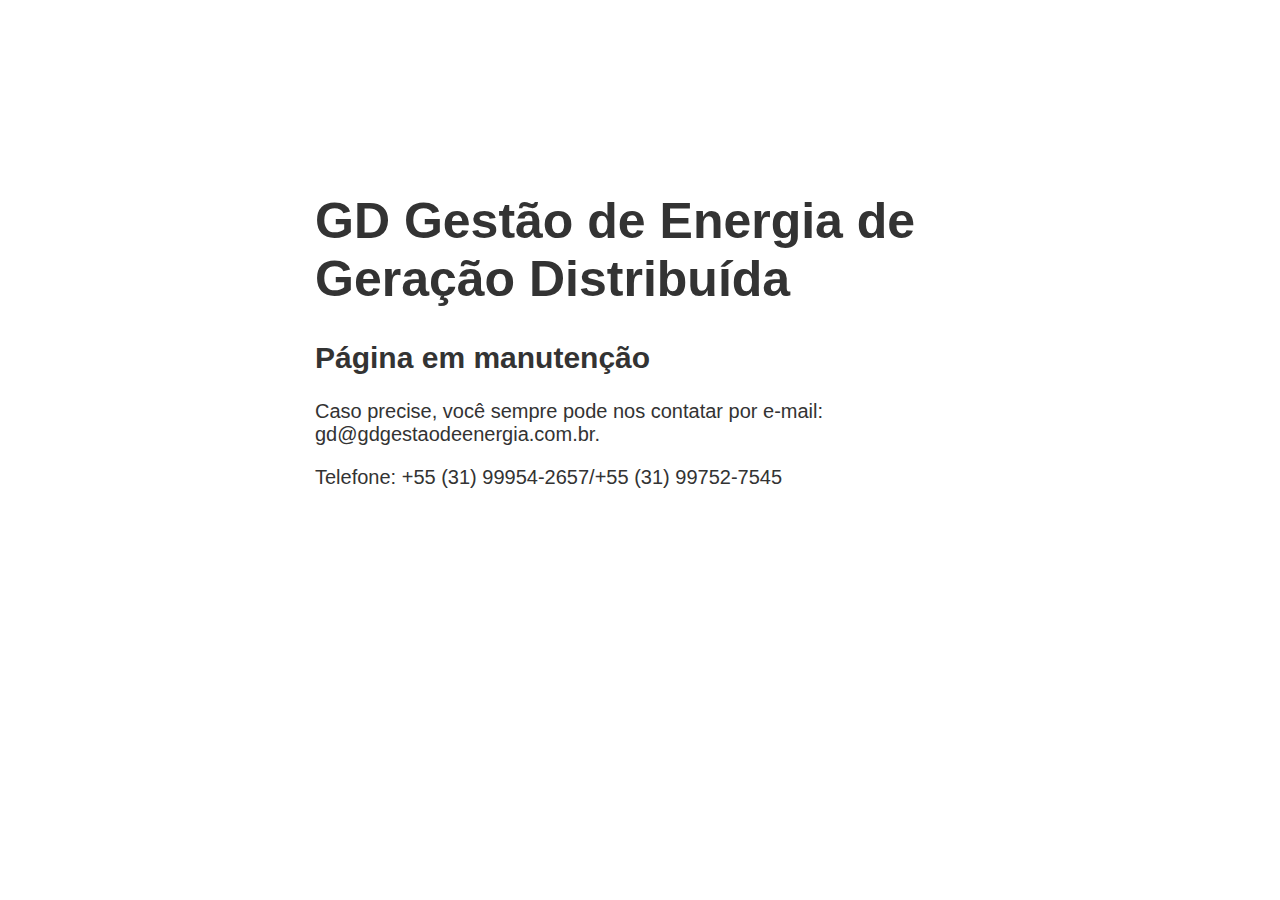
<file: index.html>
<!doctype html>
<title>Site Maintenance</title>
<style>
  body { text-align: center; padding: 150px; }
  h1 { font-size: 50px; }
  body { font: 20px Helvetica, sans-serif; color: #333; }
  article { display: block; text-align: left; width: 650px; margin: 0 auto; }
  a { color: #dc8100; text-decoration: none; }
  a:hover { color: #333; text-decoration: none; }
</style>

<article>
    <h1>GD Gestão de Energia de Geração Distribuída</h1>
    <h2>Página em manutenção</h2>
    <div>
      <p>Caso precise, você sempre pode nos contatar por e-mail: gd@gdgestaodeenergia.com.br.</p>
        <p>Telefone: +55 (31) 99954-2657/+55 (31) 99752-7545
    </div>
</article>
</file>
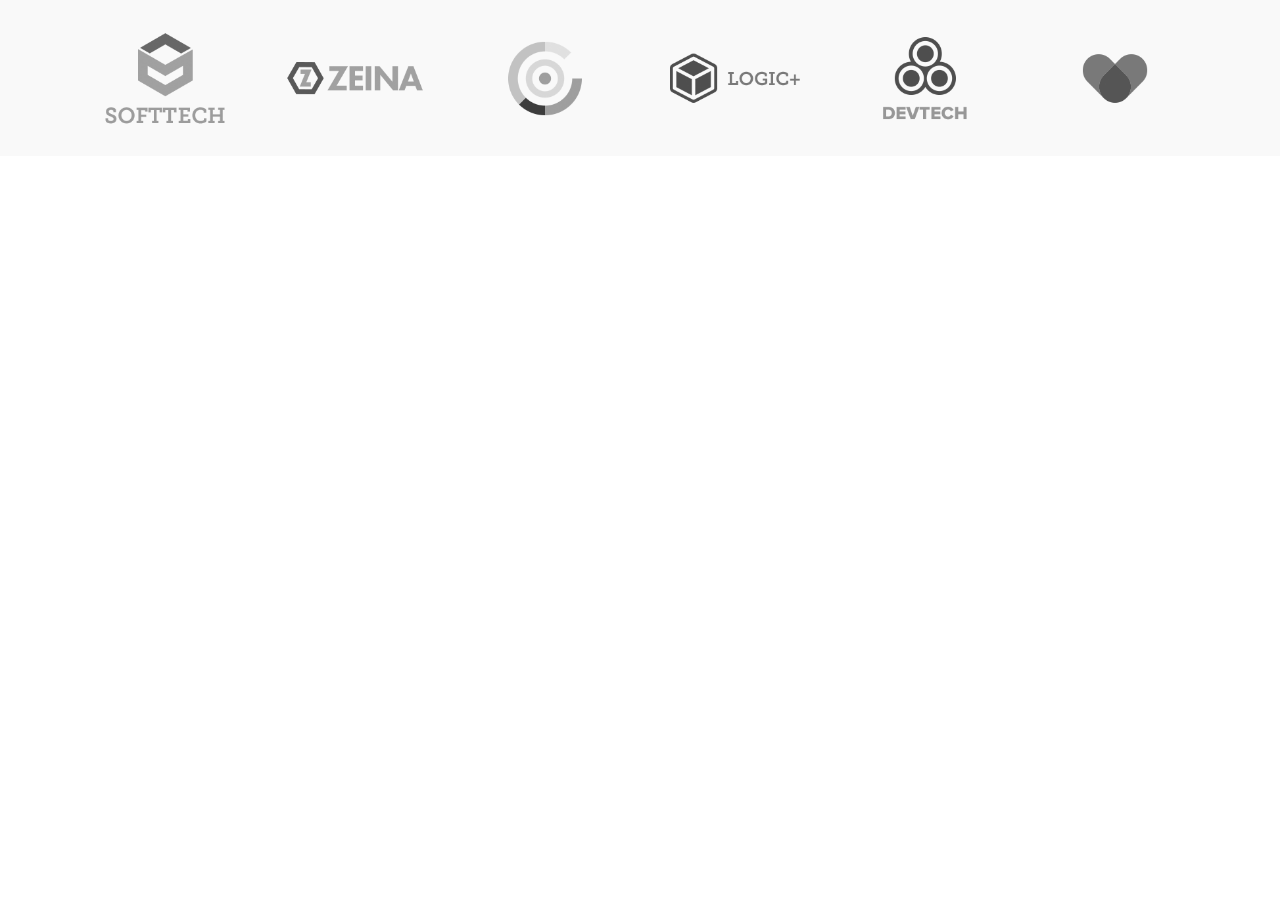
<file: carousel.html>
<!DOCTYPE html>
<html>
<head>
<title>Solodev's Infinite Carousel</title>
<meta charset="UTF-8">

<link href="https://maxcdn.bootstrapcdn.com/bootstrap/3.3.6/css/bootstrap.min.css" rel="stylesheet" type="text/css" >
<link rel="stylesheet" type="text/css" href="carousel.css" rel="stylesheet" type="text/css" >

<style type="text/css">
    html, body {
      margin: 0;
      padding: 0;
    }

    * {
      box-sizing: border-box;
    }
	
	.row {
		background-color: rgb(249,249,249);
		padding: 2% 0;
	}
</style>

<script src="https://ajax.googleapis.com/ajax/libs/jquery/1.12.4/jquery.min.js" type="text/javascript" ></script>
<script src="https://maxcdn.bootstrapcdn.com/bootstrap/3.3.6/js/bootstrap.min.js" type="text/javascript"></script>
<script src="slick.js" type="text/javascript" charset="utf-8"></script>

</head>
<body>

	<div class="row">
		<div class="container">
			<section class="customer-logos slider">
				<div class="slide"><img src="img/image1.png"></div>
				<div class="slide"><img src="img/image2.png"></div>
				<div class="slide"><img src="img/image3.png"></div>
				<div class="slide"><img src="img/image4.png"></div>
				<div class="slide"><img src="img/image5.png"></div>
				<div class="slide"><img src="img/image6.png"></div>
				<div class="slide"><img src="img/image7.png"></div>
				<div class="slide"><img src="img/image8.png"></div>
			</section>
		</div>
	</div>

	<script type="text/javascript">
		$(document).ready(function(){
			$('.customer-logos').slick({
				slidesToShow: 6,
				slidesToScroll: 1,
				autoplay: true,
				autoplaySpeed: 1000,
				arrows: false,
				dots: false,
					pauseOnHover: false,
					responsive: [{
					breakpoint: 768,
					settings: {
						slidesToShow: 4
					}
				}, {
					breakpoint: 520,
					settings: {
						slidesToShow: 3
					}
				}]
			});
		});
	</script>

</body>
</html>
</file>
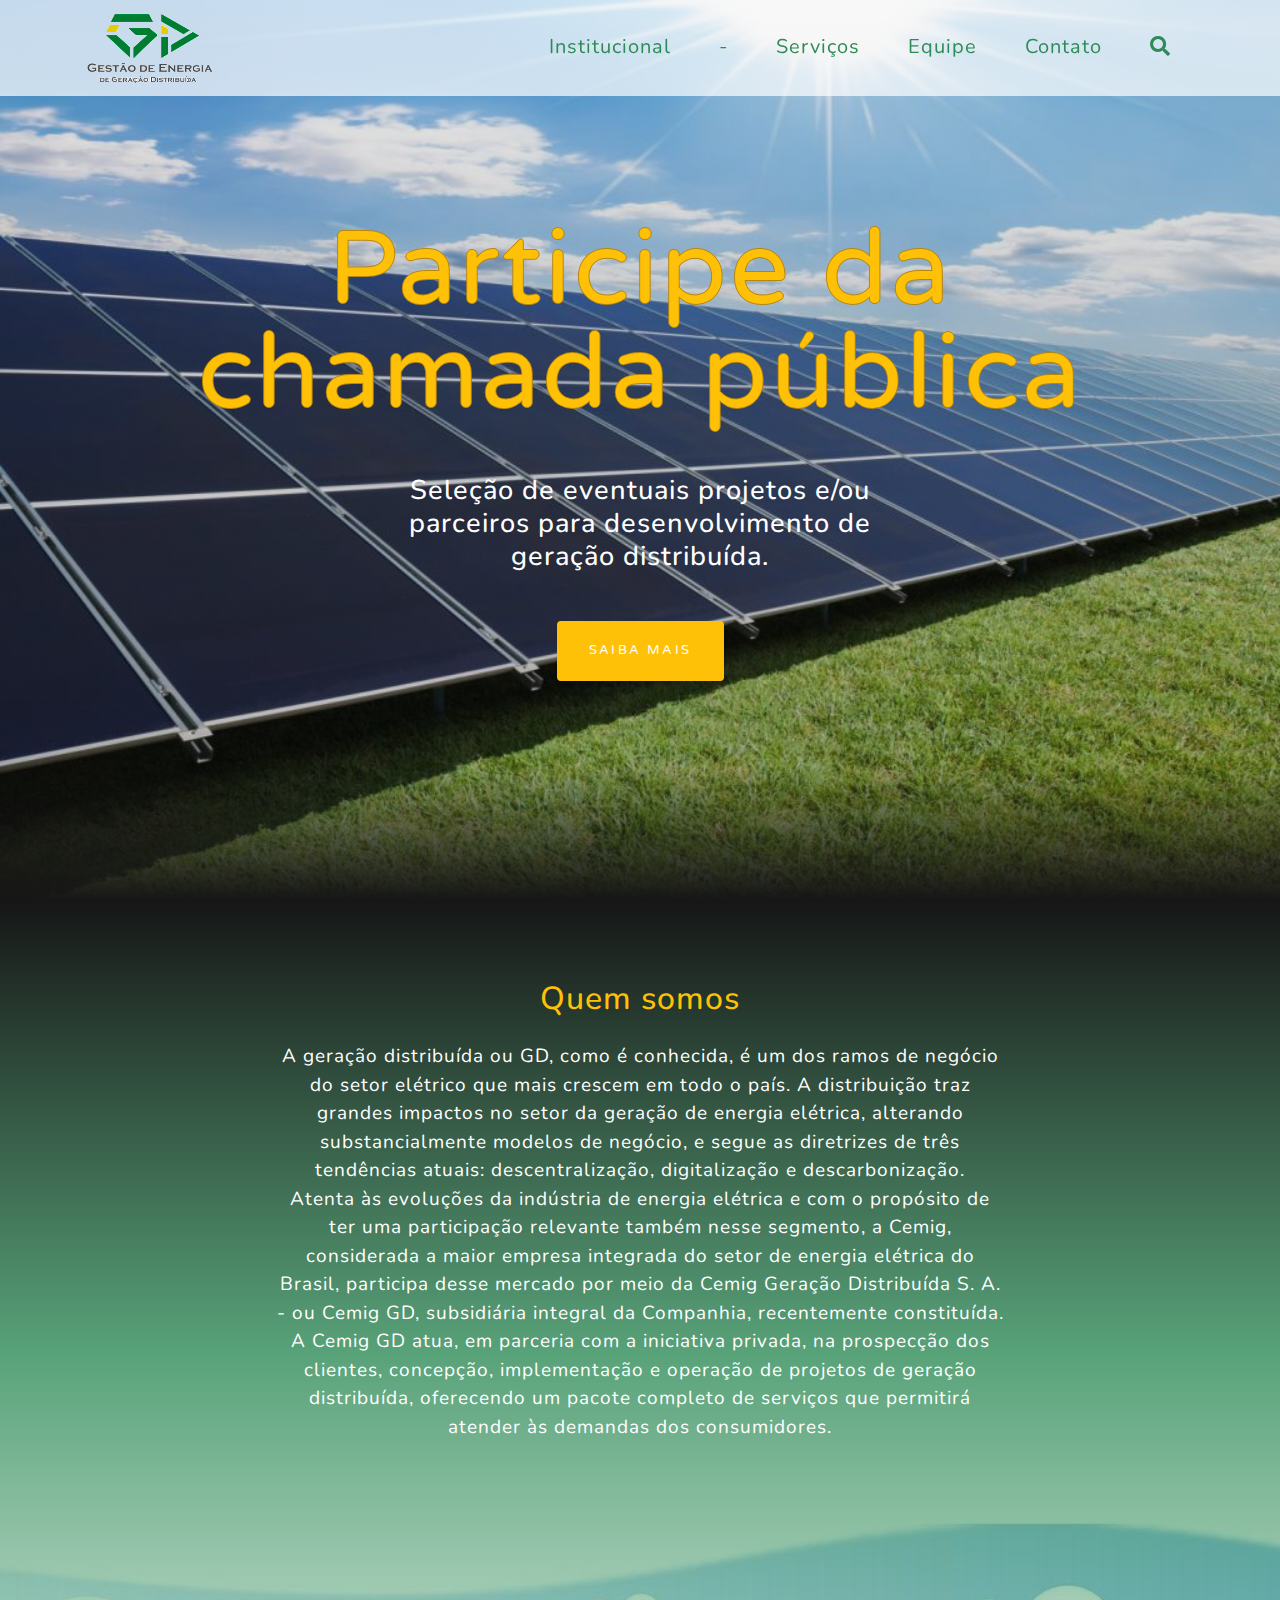
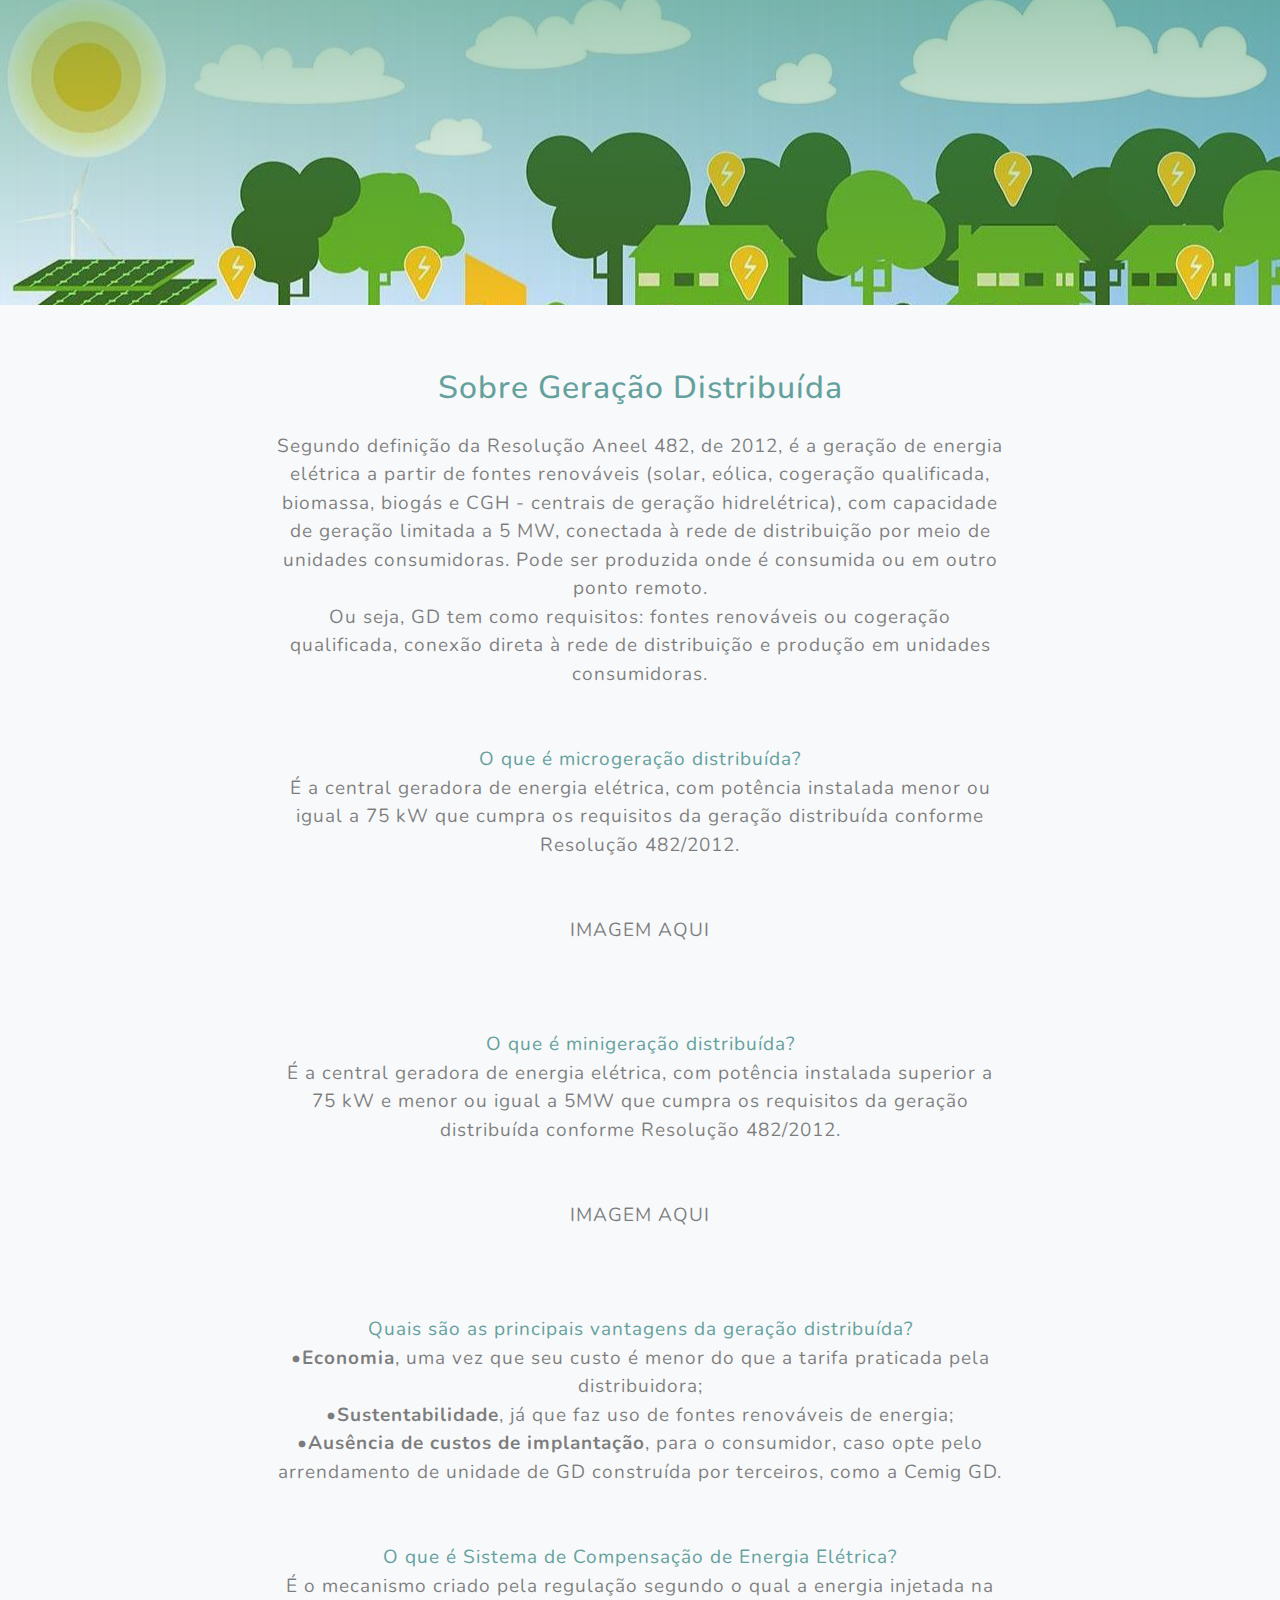
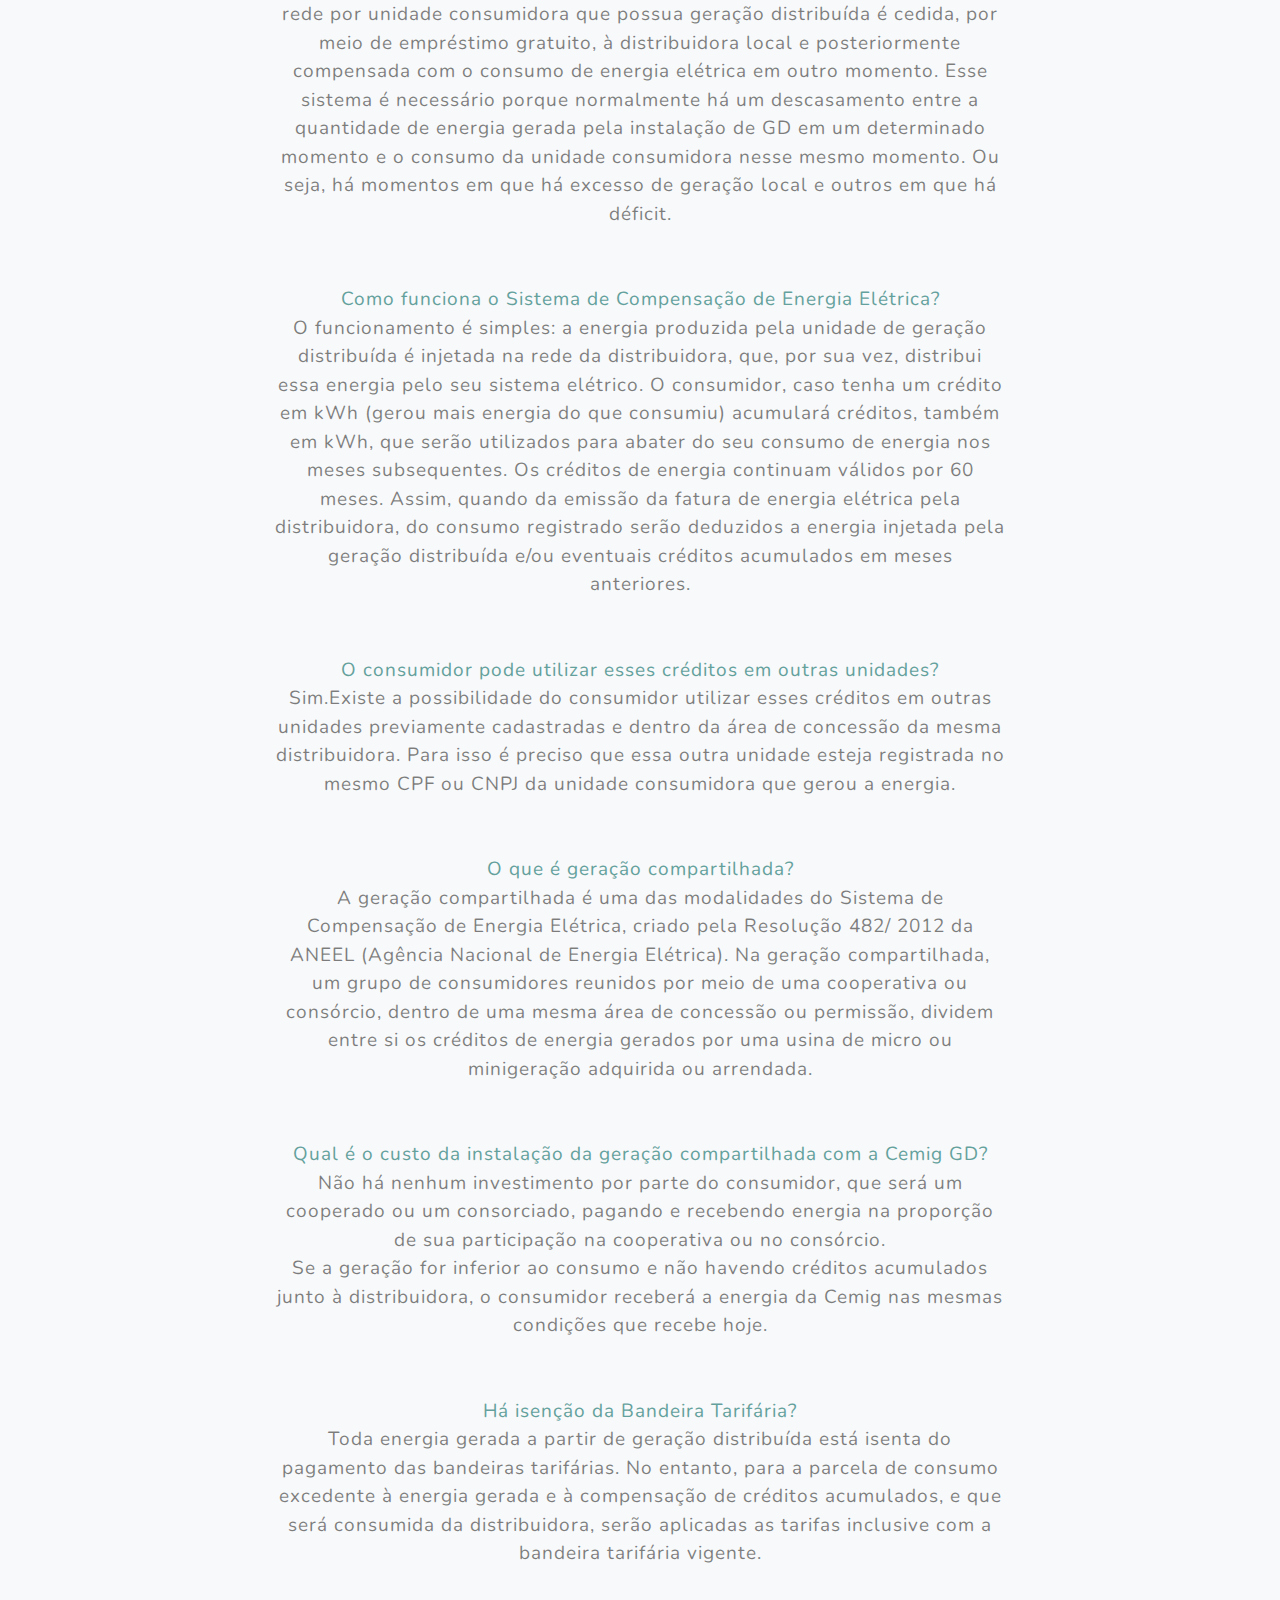
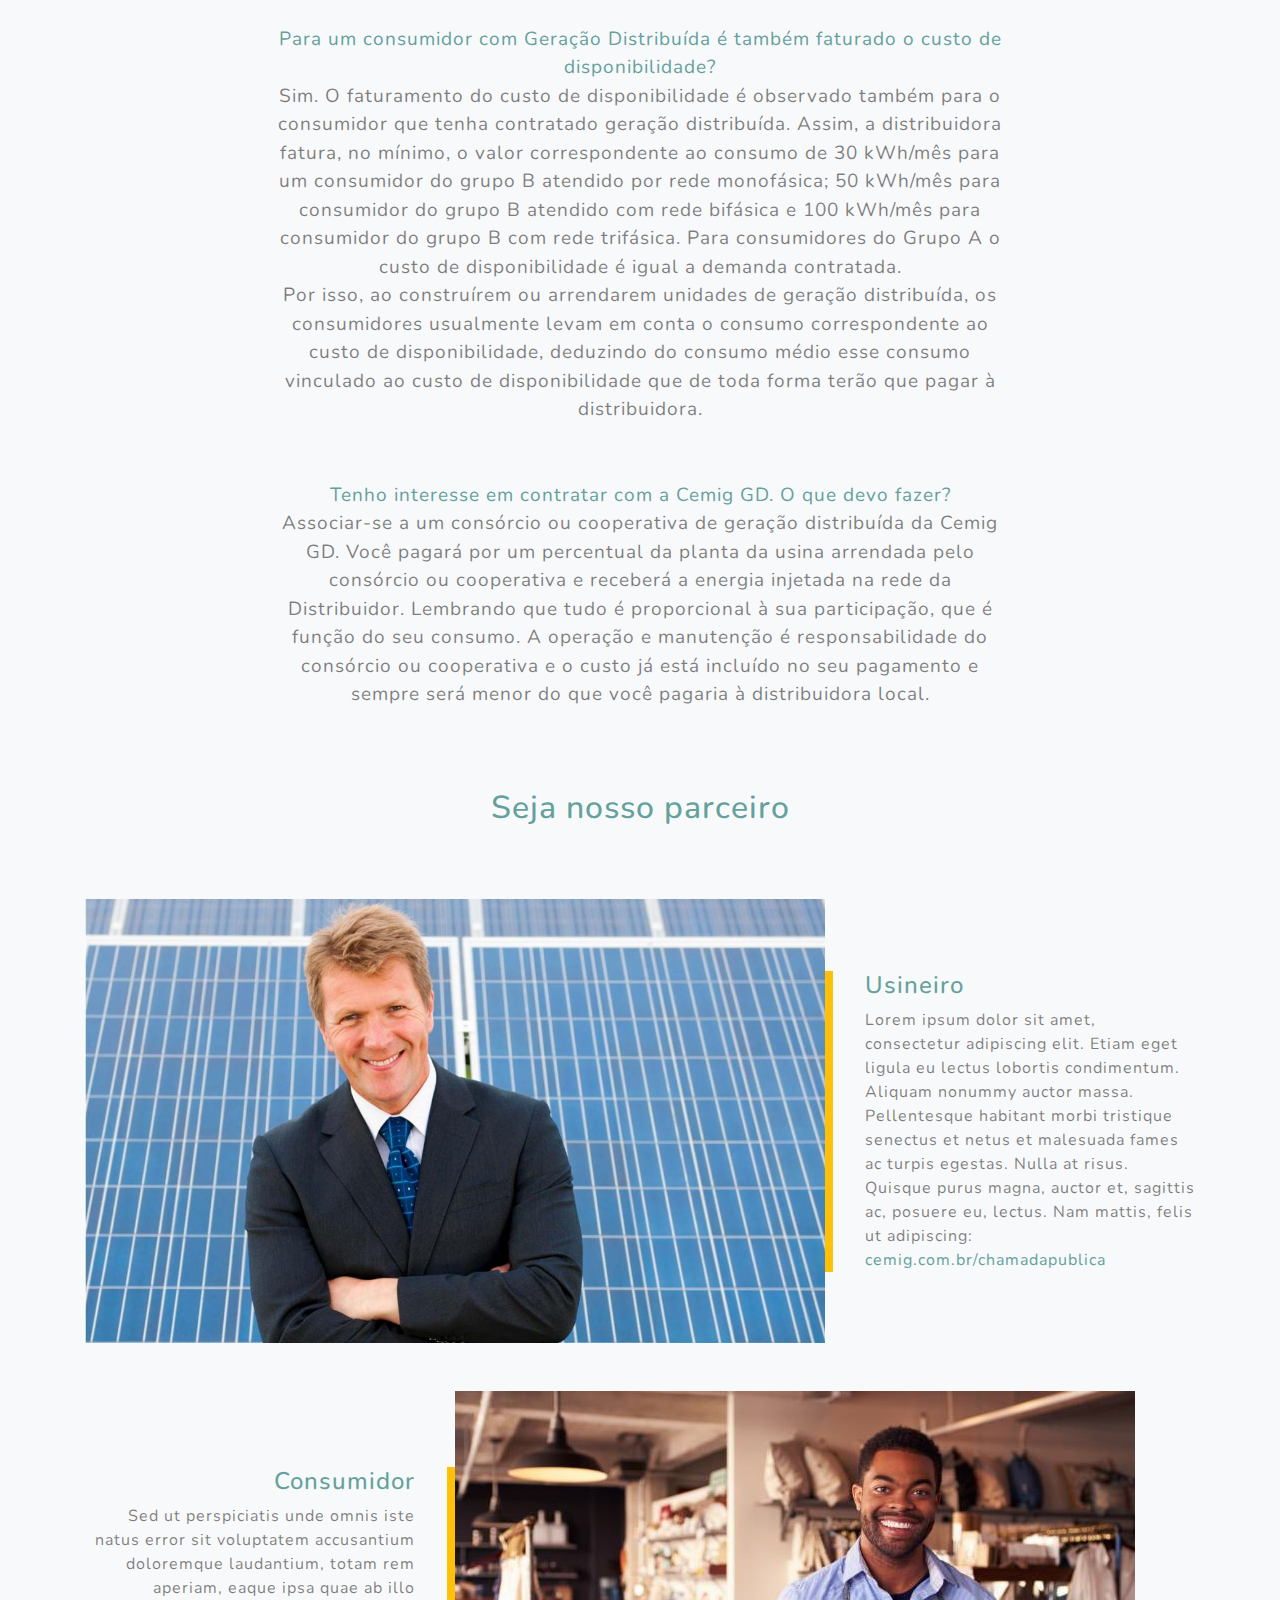
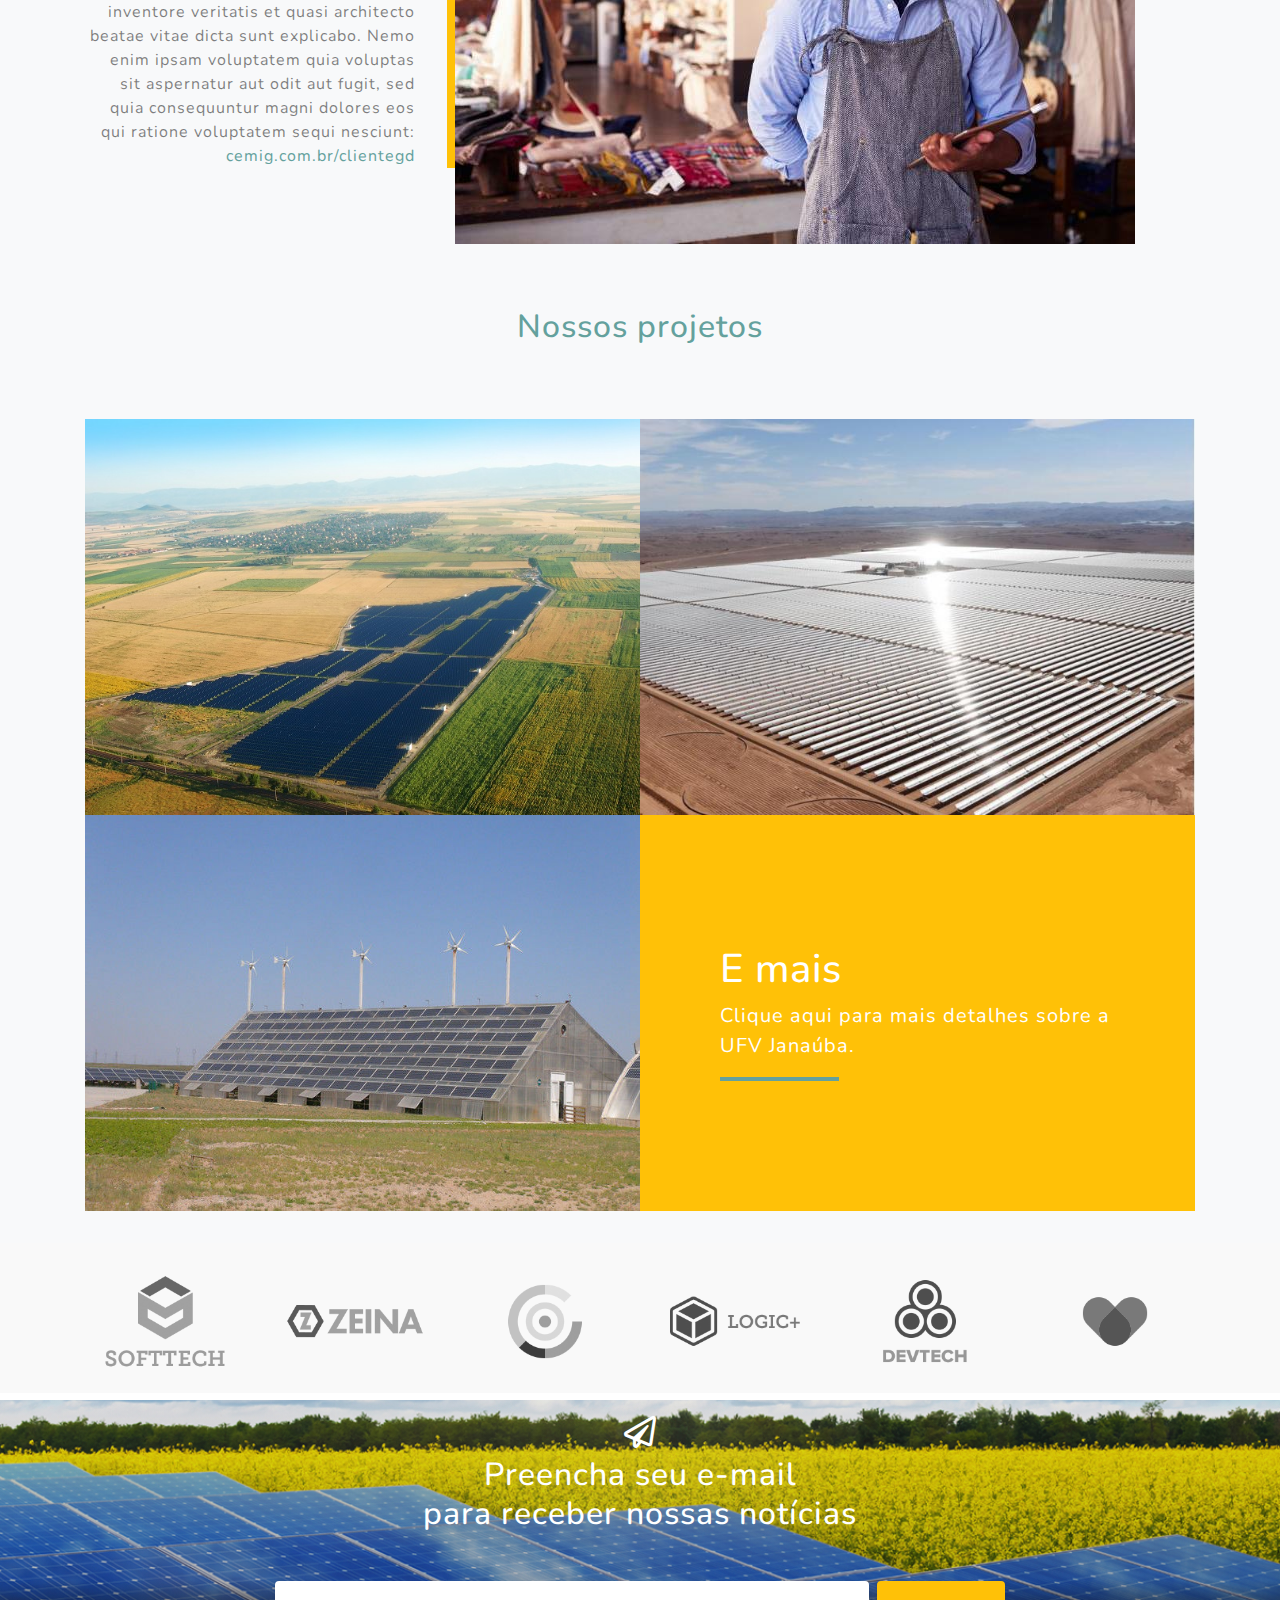
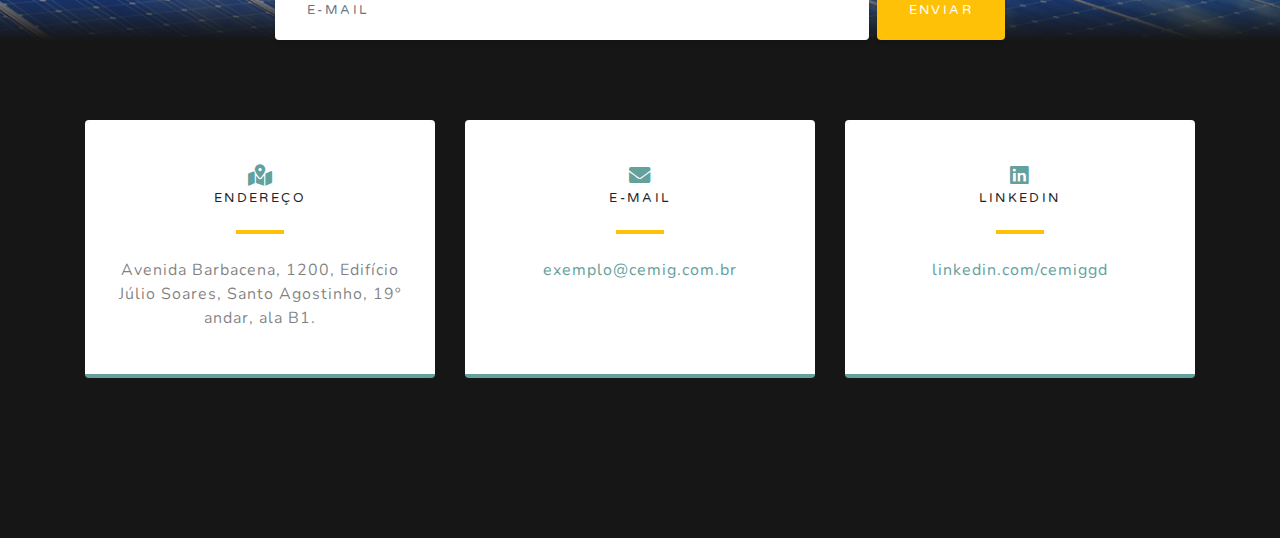
<file: old_index.html>
<!DOCTYPE html>
<html lang="en">

  <head>

    <meta charset="utf-8">
    <meta name="viewport" content="width=device-width, initial-scale=1, shrink-to-fit=no">
    <meta name="description" content="">
    <meta name="author" content="">

    <title>GD Gestão de Energia</title>
    <link rel="shortcut icon" href="favicon.ico" />

    <!-- Bootstrap core CSS -->
    <link href="vendor/bootstrap/css/bootstrap.min.css" rel="stylesheet">

    <!-- Custom fonts for this template -->
    <link href="vendor/fontawesome-free/css/all.min.css" rel="stylesheet">
    <link href="https://fonts.googleapis.com/css?family=Varela+Round" rel="stylesheet">
    <link href="https://fonts.googleapis.com/css?family=Nunito:200,200i,300,300i,400,400i,600,600i,700,700i,800,800i,900,900i" rel="stylesheet">

    <!-- Custom styles for this template -->
    <link href="css/grayscale.min.css" rel="stylesheet">

  </head>

  <body id="page-top">

    <!-- Navigation -->
    <nav class="navbar navbar-expand-lg navbar-light fixed-top" id="mainNav">
      <div class="container">
        <a class="navbar-brand js-scroll-trigger" href="#page-top"><img src="logoGD2.png"></a>
        <button class="navbar-toggler navbar-toggler-right" type="button" data-toggle="collapse" data-target="#navbarResponsive" aria-controls="navbarResponsive" aria-expanded="false" aria-label="Toggle navigation">
          Menu
          <i class="fas fa-bars"></i>
        </button>
        <div class="collapse navbar-collapse" id="navbarResponsive">
          <ul class="navbar-nav ml-auto">
            <li class="nav-item">
              <a style="color:seagreen; font-size: 20px;" class="nav-link js-scroll-trigger" href="#about">Institucional</a>
            </li>
	    <li class="nav-item">
              <a style="color:seagreen; font-size: 20px;" class="nav-link js-scroll-trigger" href="#duvidas">-</a>
            </li>
	    <li class="nav-item">
              <a style="color:seagreen; font-size: 20px;" class="nav-link js-scroll-trigger" href="#champub">Serviços</a>
            </li>
            <li class="nav-item">
              <a style="color:seagreen; font-size: 20px;" class="nav-link js-scroll-trigger" href="#projetos">Equipe</a>
            </li>
	    <li class="nav-item">
              <a style="color:seagreen; font-size: 20px;" class="nav-link js-scroll-trigger" href="#signup">Contato</a>
            </li>
	    <li class="nav-item">
              <a style="color:seagreen; font-size: 20px;" class="nav-link js-scroll-trigger" href=""><i class="fa fa-search mb-2" style="color:seagreen"></i></a>
            </li>
          </ul>
        </div>
      </div>
    </nav>

    <!-- Header -->
    <header class="masthead">
      <div class="container d-flex h-100 align-items-center">
        <div class="mx-auto text-center">
          <h1 style="color:#FFC107; letter-spacing:3px; text-shadow: -1px 0 darkgoldenrod, 0 1px darkgoldenrod, 1px 0 darkgoldenrod, 0 -1px darkgoldenrod;" class="mx-auto my-0">Participe da chamada pública</h1>
          <h2 style="color:white;" class="mx-auto mt-2 mb-5">Seleção de eventuais projetos e/ou parceiros para desenvolvimento de geração distribuída.</h2>
          <a style="color:white;" href="#champub" class="btn btn-warning js-scroll-trigger">Saiba mais</a>
        </div>
      </div>
    </header>

    <!-- About Section -->
    <section id="about" class="about-section text-center">
      <div class="container">
        <div class="row">
          <div class="col-lg-8 mx-auto">
            <h2 class="text-warning mb-4">Quem somos</h2>
            <p style="font-size:19px;" class="text-white">A geração distribuída ou GD, como é conhecida, é um dos ramos de negócio do setor elétrico que mais crescem em todo o país. A distribuição traz grandes impactos no setor da geração de energia elétrica, alterando substancialmente modelos de negócio, e segue as diretrizes de três tendências atuais: descentralização, digitalização e descarbonização.<br>
 							  Atenta às evoluções da indústria de energia elétrica e com o propósito de ter uma participação relevante também nesse segmento, a Cemig, considerada a maior empresa integrada do setor de energia elétrica do Brasil, participa desse mercado por meio da Cemig Geração Distribuída S. A. - ou Cemig GD, subsidiária integral da Companhia, recentemente constituída.<br>
							  A Cemig GD atua, em parceria com a iniciativa privada, na prospecção dos clientes, concepção, implementação e operação de projetos de geração distribuída, oferecendo um pacote completo de serviços que permitirá atender às demandas dos consumidores.</p>
          </div>
        </div>
      </div>
    </section>

	  
    <section id="duvidas" class="projects-section bg-light text-center" style="padding-top: 4rem;padding-bottom: 0rem;">
      <div class="container">
        <div class="row">
          <div class="col-lg-8 mx-auto">
            <h2 class="text-primary mb-4">Sobre Geração Distribuída</h2>
            <p style="font-size:19px;" class="text-black-50">Segundo definição da Resolução Aneel 482, de 2012, é a geração de energia elétrica a partir de fontes renováveis (solar, eólica, cogeração qualificada, biomassa, biogás e CGH - centrais de geração hidrelétrica), com capacidade de geração limitada a 5 MW, conectada à rede de distribuição por meio de unidades consumidoras. Pode ser produzida onde é consumida ou em outro ponto remoto.<br>
	     Ou seja, GD tem como requisitos: fontes renováveis ou cogeração qualificada, conexão direta à rede de distribuição e produção em unidades consumidoras.<br>
  	     <br><br><span class="text-primary">O que é microgeração distribuída?</span><br>
	     É a central geradora de energia elétrica, com potência instalada menor ou igual a 75 kW que cumpra os requisitos da geração distribuída conforme Resolução 482/2012.<br>
	     <br><br>IMAGEM AQUI<br><br>
	     <br><br><span class="text-primary">O que é minigeração distribuída?</span><br>
	     É a central geradora de energia elétrica, com potência instalada superior a 75 kW e menor ou igual a 5MW que cumpra os requisitos da geração distribuída conforme Resolução 482/2012.<br>
	     <br><br>IMAGEM AQUI<br><br>
	     <br><br><span class="text-primary">Quais são as principais vantagens da geração distribuída?</span><br>
	     &bull;<b>Economia</b>, uma vez que seu custo é menor do que a tarifa praticada pela distribuidora;<br>
	     &bull;<b>Sustentabilidade</b>, já que faz uso de fontes renováveis de energia;<br>
	     &bull;<b>Ausência de custos de implantação</b>, para o consumidor, caso opte pelo arrendamento de unidade de GD construída por terceiros, como a Cemig GD.<br>
	     <br><br><span class="text-primary">O que é Sistema de Compensação de Energia Elétrica?</span><br>
	     É o mecanismo criado pela regulação segundo o qual a energia injetada na rede por unidade consumidora que possua geração distribuída é cedida, por meio de empréstimo gratuito, à distribuidora local e posteriormente compensada com o consumo de energia elétrica em outro momento. Esse sistema é necessário porque normalmente há um descasamento entre a quantidade de energia gerada pela instalação de GD em um determinado momento e o consumo da unidade consumidora nesse mesmo momento. Ou seja, há momentos em que há excesso de geração local e outros em que há déficit.<br>
	     <br><br><span class="text-primary">Como funciona o Sistema de Compensação de Energia Elétrica?</span><br>
	     O funcionamento é simples: a energia produzida pela unidade de geração distribuída é injetada na rede da distribuidora, que, por sua vez, distribui essa energia pelo seu sistema elétrico. O consumidor, caso tenha um crédito em kWh (gerou mais energia do que consumiu) acumulará créditos, também em kWh, que serão utilizados para abater do seu consumo de energia nos meses subsequentes.  Os créditos de energia continuam válidos por 60 meses. Assim, quando da emissão da fatura de energia elétrica pela distribuidora, do consumo registrado serão deduzidos a energia injetada pela geração distribuída e/ou eventuais créditos acumulados em meses anteriores.<br>
	     <br><br><span class="text-primary">O consumidor pode utilizar esses créditos em outras unidades?</span><br>
	     Sim.Existe a possibilidade do consumidor utilizar esses créditos em outras unidades previamente cadastradas e dentro da área de concessão da mesma distribuidora. Para isso é preciso que essa outra unidade esteja registrada no mesmo CPF ou CNPJ da unidade consumidora que gerou a energia.<br>
	     <br><br><span class="text-primary">O que é geração compartilhada?</span><br>
	     A geração compartilhada é uma das modalidades do Sistema de Compensação de Energia Elétrica, criado pela Resolução 482/ 2012 da ANEEL (Agência Nacional de Energia Elétrica). Na geração compartilhada, um grupo de consumidores reunidos por meio de uma cooperativa ou consórcio, dentro de uma mesma área de concessão ou permissão, dividem entre si os créditos de energia gerados por uma usina de micro ou minigeração adquirida ou arrendada.<br>
	     <br><br><span class="text-primary">Qual é o custo da instalação da geração compartilhada com a Cemig GD?</span><br>
	     Não há nenhum investimento por parte do consumidor, que será um cooperado ou um consorciado, pagando e recebendo energia na proporção de sua participação na cooperativa ou no consórcio.<br>
	     Se a geração for inferior ao consumo e não havendo créditos acumulados junto à distribuidora, o consumidor receberá a energia da Cemig nas mesmas condições que recebe hoje.<br>
	     <br><br><span class="text-primary">Há isenção da Bandeira Tarifária?</span><br>
	     Toda energia gerada a partir de geração distribuída está isenta do pagamento das bandeiras tarifárias. No entanto, para a parcela de consumo excedente à energia gerada e à compensação de créditos acumulados, e que será consumida da distribuidora, serão aplicadas as tarifas inclusive com a bandeira tarifária vigente.<br>
	     <br><br><span class="text-primary">Para um consumidor com Geração Distribuída é também faturado o custo de disponibilidade?</span><br>
	     Sim. O faturamento do custo de disponibilidade é observado também para o consumidor que tenha contratado geração distribuída. Assim, a distribuidora fatura, no mínimo, o valor correspondente ao consumo de 30 kWh/mês para um consumidor do grupo B atendido por rede monofásica; 50 kWh/mês para consumidor do grupo B atendido com rede bifásica e 100 kWh/mês para consumidor do grupo B com rede trifásica.  Para consumidores do Grupo A o custo de disponibilidade é igual a demanda contratada.<br>
	     Por isso, ao construírem ou arrendarem unidades de geração distribuída, os consumidores usualmente levam em conta o consumo correspondente ao custo de disponibilidade, deduzindo do consumo médio esse consumo vinculado ao custo de disponibilidade que de toda forma terão que pagar à distribuidora.<br>
	     <br><br><span class="text-primary">Tenho interesse em contratar com a Cemig GD. O que devo fazer?</span><br>
	     Associar-se a um consórcio ou cooperativa de geração distribuída da Cemig GD. Você pagará por um percentual da planta da usina arrendada pelo consórcio ou cooperativa e receberá a energia injetada na rede da Distribuidor. Lembrando que tudo é proporcional à sua participação, que é função do seu consumo. A operação e manutenção é responsabilidade do consórcio ou cooperativa e o custo já está incluído no seu pagamento e sempre será menor do que você pagaria à distribuidora local.<br>
	     </p>
          </div>
        </div>
      </div>
    </section>

    <!-- Projects Section -->
    <section id="projects" class="projects-section bg-light text-primary">
    <h2 id="champub" style="text-align:center; padding-top:4rem; padding-bottom:4rem;">Seja nosso parceiro</h2>
      <div class="container">

        <!-- Featured Project Row -->
        <div class="row align-items-center no-gutters mb-4 mb-lg-5">
          <div class="col-xl-8 col-lg-7">
            <img class="img-fluid mb-3 mb-lg-0" src="img/empreendedor.jpg" alt="">
          </div>
          <div class="col-xl-4 col-lg-5">
            <div class="featured-text text-center text-lg-left text-primary">
              <h4>Usineiro</h4>
              <p class="text-black-50 mb-0">Lorem ipsum dolor sit amet, consectetur adipiscing elit. Etiam eget ligula eu lectus lobortis condimentum. Aliquam nonummy auctor massa. Pellentesque habitant morbi tristique senectus et netus et malesuada fames ac turpis egestas. Nulla at risus. Quisque purus magna, auctor et, sagittis ac, posuere eu, lectus. Nam mattis, felis ut adipiscing: <a href="">cemig.com.br/chamadapublica</a></p>
            </div>
          </div>
        </div>

	<!-- Featured Project Row -->
        <div class="row align-items-center no-gutters">
          <div class="col-xl-4 col-lg-5">
            <div class="featured-text1 text-center text-lg-right text-primary">
              <h4>Consumidor</h4>
              <p class="text-black-50 mb-0">Sed ut perspiciatis unde omnis iste natus error sit voluptatem accusantium doloremque laudantium, totam rem aperiam, eaque ipsa quae ab illo inventore veritatis et quasi architecto beatae vitae dicta sunt explicabo. Nemo enim ipsam voluptatem quia voluptas sit aspernatur aut odit aut fugit, sed quia consequuntur magni dolores eos qui ratione voluptatem sequi nesciunt: <a href="">cemig.com.br/clientegd</a></p>
            </div>
          </div>
	  <div class="col-xl-8 col-lg-7">
            <img class="img-fluid mb-3 mb-lg-0" src="img/empreendedor-feliz.jpg" alt="">
          </div>
        </div>

    <h2 id="projetos" style="text-align:center; padding-top:4rem; padding-bottom:4rem;">Nossos projetos</h2> 

        <!-- Projects First Row -->
        <div class="row justify-content-center no-gutters">
          <div class="col-lg-6">
            <img class="img-fluid bright" src="img/fazsol2.jpg" alt="" title="Projeto #1">
          </div>
          <div class="col-lg-6">
            <img class="img-fluid bright" src="img/fazsol1.jpg" alt="" title="Projeto #2">
          </div>
        </div>

	<!-- Projects Second Row -->
         <div class="row justify-content-center no-gutters mb-5 mb-lg-0">
          <div class="col-lg-6">
            <img class="img-fluid bright" src="img/fazsol3.jpg" alt="" title="Projeto #3">
          </div>
          <div class="col-lg-6">
            <div class="bg-warning text-center h-100 project">
              <div class="d-flex h-100">
                <div class="project-text w-100 my-auto text-center text-lg-left">
                  <h1 class="text-white">E mais</h1>
                  <p style="font-size:20px;" class="mb-0 text-white">Clique aqui para mais detalhes sobre a UFV Janaúba.</p>
                  <hr class="d-none d-lg-block mb-0 ml-0">
                </div>
              </div>
            </div>
          </div>
        </div>

      </div>
    </section>
	  
    <!-- Logo Carousel Section-->
    	<iframe src="carousel.html" style="border:none;" width="100%" scrolling="no"></iframe>
    <!-- Signup Section -->
    <section id="signup" class="signup-section">
      <div class="container">
        <div class="row">
          <div class="col-md-10 col-lg-8 mx-auto text-center">

            <i class="far fa-paper-plane fa-2x mb-2 text-white"></i>
            <h2 class="text-white mb-5">Preencha seu e-mail<br> para receber nossas notícias</h2>

            <form class="form-inline d-flex">
              <input type="email" class="form-control flex-fill mr-0 mr-sm-2 mb-3 mb-sm-0" id="inputEmail" placeholder="E-mail">
              <button type="submit" class="btn btn-warning mx-auto text-white">Enviar</button>
            </form>

          </div>
        </div>
      </div>
    </section>

    <!-- Contact Section -->
    <section class="contact-section bg-black">
      <div id="contatos" class="container">

        <div class="row">

          <div class="col-md-4 mb-3 mb-md-0">
            <div class="card py-4 h-100">
              <div class="card-body text-center">
                <i class="fas fa-map-marked-alt text-primary mb-2 fa-lg"></i>
                <h4 class="text-uppercase m-0">Endereço</h4>
                <hr class="my-4">
                <div class="text-black-50">Avenida Barbacena, 1200, Edifício Júlio Soares, Santo Agostinho, 19º andar, ala B1.</div>
              </div>
            </div>
          </div>

          <div class="col-md-4 mb-3 mb-md-0">
            <div class="card py-4 h-100">
              <div class="card-body text-center">
                <i class="fas fa-envelope text-primary mb-2 fa-lg"></i>
                <h4 class="text-uppercase m-0">E-mail</h4>
                <hr class="my-4">
                <div class="text-black-50">
                  <a href="#">exemplo@cemig.com.br</a>
                </div>
              </div>
            </div>
          </div>

          <div class="col-md-4 mb-3 mb-md-0">
            <div class="card py-4 h-100">
              <div class="card-body text-center">
                <i class="fab fa-linkedin text-primary mb-2 fa-lg"></i>
                <h4 class="text-uppercase m-0">LinkedIn</h4>
                <hr class="my-4">
                <div class="text-black-50"><a href="#">linkedin.com/cemiggd</a></div>
              </div>
            </div>
          </div>
        </div>

       <!-- <div class="social d-flex justify-content-center">
          <a href="#" class="mx-2">
            <i class="fab fa-facebook-f"></i>
          </a>
        </div> -->

      </div>
    </section>

    <!-- Footer -->
    <footer class="bg-black small text-center text-white-50">
      <div class="container">
        <!-- Copyright &copy; Arthur & Lucas -->
      </div>
    </footer>

    <!-- Bootstrap core JavaScript -->
    <script src="vendor/jquery/jquery.min.js"></script>
    <script src="vendor/bootstrap/js/bootstrap.bundle.min.js"></script>

    <!-- Plugin JavaScript -->
    <script src="vendor/jquery-easing/jquery.easing.min.js"></script>

    <!-- Custom scripts for this template -->
    <script src="js/grayscale.min.js"></script>

  </body>

</html>
</file>
<file: carousel.css>
/* Slider */
.slick-slide {
    margin: 0px 20px;
}

.slick-slide img {
    width: 100%;
}

.slick-slider
{
    position: relative;
    display: block;
    box-sizing: border-box;
    -webkit-user-select: none;
    -moz-user-select: none;
    -ms-user-select: none;
            user-select: none;
    -webkit-touch-callout: none;
    -khtml-user-select: none;
    -ms-touch-action: pan-y;
        touch-action: pan-y;
    -webkit-tap-highlight-color: transparent;
}

.slick-list
{
    position: relative;
    display: block;
    overflow: hidden;
    margin: 0;
    padding: 0;
}
.slick-list:focus
{
    outline: none;
}
.slick-list.dragging
{
    cursor: pointer;
    cursor: hand;
}

.slick-slider .slick-track,
.slick-slider .slick-list
{
    -webkit-transform: translate3d(0, 0, 0);
       -moz-transform: translate3d(0, 0, 0);
        -ms-transform: translate3d(0, 0, 0);
         -o-transform: translate3d(0, 0, 0);
            transform: translate3d(0, 0, 0);
}

.slick-track
{
    position: relative;
    top: 0;
    left: 0;
    display: block;
}
.slick-track:before,
.slick-track:after
{
    display: table;
    content: '';
}
.slick-track:after
{
    clear: both;
}
.slick-loading .slick-track
{
    visibility: hidden;
}

.slick-slide
{
    display: none;
    float: left;
    height: 100%;
    min-height: 1px;
}
[dir='rtl'] .slick-slide
{
    float: right;
}
.slick-slide img
{
    display: block;
}
.slick-slide.slick-loading img
{
    display: none;
}
.slick-slide.dragging img
{
    pointer-events: none;
}
.slick-initialized .slick-slide
{
    display: block;
}
.slick-loading .slick-slide
{
    visibility: hidden;
}
.slick-vertical .slick-slide
{
    display: block;
    height: auto;
    border: 1px solid transparent;
}
.slick-arrow.slick-hidden {
    display: none;
}
</file>
<file: vendor/fontawesome-free/css/all.min.css>
/*!
 * Font Awesome Free 5.2.0 by @fontawesome - https://fontawesome.com
 * License - https://fontawesome.com/license (Icons: CC BY 4.0, Fonts: SIL OFL 1.1, Code: MIT License)
 */
.fa,.fab,.fal,.far,.fas{-moz-osx-font-smoothing:grayscale;-webkit-font-smoothing:antialiased;display:inline-block;font-style:normal;font-variant:normal;text-rendering:auto;line-height:1}.fa-lg{font-size:1.33333em;line-height:.75em;vertical-align:-.0667em}.fa-xs{font-size:.75em}.fa-sm{font-size:.875em}.fa-1x{font-size:1em}.fa-2x{font-size:2em}.fa-3x{font-size:3em}.fa-4x{font-size:4em}.fa-5x{font-size:5em}.fa-6x{font-size:6em}.fa-7x{font-size:7em}.fa-8x{font-size:8em}.fa-9x{font-size:9em}.fa-10x{font-size:10em}.fa-fw{text-align:center;width:1.25em}.fa-ul{list-style-type:none;margin-left:2.5em;padding-left:0}.fa-ul>li{position:relative}.fa-li{left:-2em;position:absolute;text-align:center;width:2em;line-height:inherit}.fa-border{border:.08em solid #eee;border-radius:.1em;padding:.2em .25em .15em}.fa-pull-left{float:left}.fa-pull-right{float:right}.fa.fa-pull-left,.fab.fa-pull-left,.fal.fa-pull-left,.far.fa-pull-left,.fas.fa-pull-left{margin-right:.3em}.fa.fa-pull-right,.fab.fa-pull-right,.fal.fa-pull-right,.far.fa-pull-right,.fas.fa-pull-right{margin-left:.3em}.fa-spin{animation:a 2s infinite linear}.fa-pulse{animation:a 1s infinite steps(8)}@keyframes a{0%{transform:rotate(0deg)}to{transform:rotate(1turn)}}.fa-rotate-90{-ms-filter:"progid:DXImageTransform.Microsoft.BasicImage(rotation=1)";transform:rotate(90deg)}.fa-rotate-180{-ms-filter:"progid:DXImageTransform.Microsoft.BasicImage(rotation=2)";transform:rotate(180deg)}.fa-rotate-270{-ms-filter:"progid:DXImageTransform.Microsoft.BasicImage(rotation=3)";transform:rotate(270deg)}.fa-flip-horizontal{-ms-filter:"progid:DXImageTransform.Microsoft.BasicImage(rotation=0, mirror=1)";transform:scaleX(-1)}.fa-flip-vertical{transform:scaleY(-1)}.fa-flip-horizontal.fa-flip-vertical,.fa-flip-vertical{-ms-filter:"progid:DXImageTransform.Microsoft.BasicImage(rotation=2, mirror=1)"}.fa-flip-horizontal.fa-flip-vertical{transform:scale(-1)}:root .fa-flip-horizontal,:root .fa-flip-vertical,:root .fa-rotate-90,:root .fa-rotate-180,:root .fa-rotate-270{-webkit-filter:none;filter:none}.fa-stack{display:inline-block;height:2em;line-height:2em;position:relative;vertical-align:middle;width:2em}.fa-stack-1x,.fa-stack-2x{left:0;position:absolute;text-align:center;width:100%}.fa-stack-1x{line-height:inherit}.fa-stack-2x{font-size:2em}.fa-inverse{color:#fff}.fa-500px:before{content:"\f26e"}.fa-accessible-icon:before{content:"\f368"}.fa-accusoft:before{content:"\f369"}.fa-address-book:before{content:"\f2b9"}.fa-address-card:before{content:"\f2bb"}.fa-adjust:before{content:"\f042"}.fa-adn:before{content:"\f170"}.fa-adversal:before{content:"\f36a"}.fa-affiliatetheme:before{content:"\f36b"}.fa-air-freshener:before{content:"\f5d0"}.fa-algolia:before{content:"\f36c"}.fa-align-center:before{content:"\f037"}.fa-align-justify:before{content:"\f039"}.fa-align-left:before{content:"\f036"}.fa-align-right:before{content:"\f038"}.fa-allergies:before{content:"\f461"}.fa-amazon:before{content:"\f270"}.fa-amazon-pay:before{content:"\f42c"}.fa-ambulance:before{content:"\f0f9"}.fa-american-sign-language-interpreting:before{content:"\f2a3"}.fa-amilia:before{content:"\f36d"}.fa-anchor:before{content:"\f13d"}.fa-android:before{content:"\f17b"}.fa-angellist:before{content:"\f209"}.fa-angle-double-down:before{content:"\f103"}.fa-angle-double-left:before{content:"\f100"}.fa-angle-double-right:before{content:"\f101"}.fa-angle-double-up:before{content:"\f102"}.fa-angle-down:before{content:"\f107"}.fa-angle-left:before{content:"\f104"}.fa-angle-right:before{content:"\f105"}.fa-angle-up:before{content:"\f106"}.fa-angry:before{content:"\f556"}.fa-angrycreative:before{content:"\f36e"}.fa-angular:before{content:"\f420"}.fa-app-store:before{content:"\f36f"}.fa-app-store-ios:before{content:"\f370"}.fa-apper:before{content:"\f371"}.fa-apple:before{content:"\f179"}.fa-apple-alt:before{content:"\f5d1"}.fa-apple-pay:before{content:"\f415"}.fa-archive:before{content:"\f187"}.fa-archway:before{content:"\f557"}.fa-arrow-alt-circle-down:before{content:"\f358"}.fa-arrow-alt-circle-left:before{content:"\f359"}.fa-arrow-alt-circle-right:before{content:"\f35a"}.fa-arrow-alt-circle-up:before{content:"\f35b"}.fa-arrow-circle-down:before{content:"\f0ab"}.fa-arrow-circle-left:before{content:"\f0a8"}.fa-arrow-circle-right:before{content:"\f0a9"}.fa-arrow-circle-up:before{content:"\f0aa"}.fa-arrow-down:before{content:"\f063"}.fa-arrow-left:before{content:"\f060"}.fa-arrow-right:before{content:"\f061"}.fa-arrow-up:before{content:"\f062"}.fa-arrows-alt:before{content:"\f0b2"}.fa-arrows-alt-h:before{content:"\f337"}.fa-arrows-alt-v:before{content:"\f338"}.fa-assistive-listening-systems:before{content:"\f2a2"}.fa-asterisk:before{content:"\f069"}.fa-asymmetrik:before{content:"\f372"}.fa-at:before{content:"\f1fa"}.fa-atlas:before{content:"\f558"}.fa-atom:before{content:"\f5d2"}.fa-audible:before{content:"\f373"}.fa-audio-description:before{content:"\f29e"}.fa-autoprefixer:before{content:"\f41c"}.fa-avianex:before{content:"\f374"}.fa-aviato:before{content:"\f421"}.fa-award:before{content:"\f559"}.fa-aws:before{content:"\f375"}.fa-backspace:before{content:"\f55a"}.fa-backward:before{content:"\f04a"}.fa-balance-scale:before{content:"\f24e"}.fa-ban:before{content:"\f05e"}.fa-band-aid:before{content:"\f462"}.fa-bandcamp:before{content:"\f2d5"}.fa-barcode:before{content:"\f02a"}.fa-bars:before{content:"\f0c9"}.fa-baseball-ball:before{content:"\f433"}.fa-basketball-ball:before{content:"\f434"}.fa-bath:before{content:"\f2cd"}.fa-battery-empty:before{content:"\f244"}.fa-battery-full:before{content:"\f240"}.fa-battery-half:before{content:"\f242"}.fa-battery-quarter:before{content:"\f243"}.fa-battery-three-quarters:before{content:"\f241"}.fa-bed:before{content:"\f236"}.fa-beer:before{content:"\f0fc"}.fa-behance:before{content:"\f1b4"}.fa-behance-square:before{content:"\f1b5"}.fa-bell:before{content:"\f0f3"}.fa-bell-slash:before{content:"\f1f6"}.fa-bezier-curve:before{content:"\f55b"}.fa-bicycle:before{content:"\f206"}.fa-bimobject:before{content:"\f378"}.fa-binoculars:before{content:"\f1e5"}.fa-birthday-cake:before{content:"\f1fd"}.fa-bitbucket:before{content:"\f171"}.fa-bitcoin:before{content:"\f379"}.fa-bity:before{content:"\f37a"}.fa-black-tie:before{content:"\f27e"}.fa-blackberry:before{content:"\f37b"}.fa-blender:before{content:"\f517"}.fa-blind:before{content:"\f29d"}.fa-blogger:before{content:"\f37c"}.fa-blogger-b:before{content:"\f37d"}.fa-bluetooth:before{content:"\f293"}.fa-bluetooth-b:before{content:"\f294"}.fa-bold:before{content:"\f032"}.fa-bolt:before{content:"\f0e7"}.fa-bomb:before{content:"\f1e2"}.fa-bone:before{content:"\f5d7"}.fa-bong:before{content:"\f55c"}.fa-book:before{content:"\f02d"}.fa-book-open:before{content:"\f518"}.fa-book-reader:before{content:"\f5da"}.fa-bookmark:before{content:"\f02e"}.fa-bowling-ball:before{content:"\f436"}.fa-box:before{content:"\f466"}.fa-box-open:before{content:"\f49e"}.fa-boxes:before{content:"\f468"}.fa-braille:before{content:"\f2a1"}.fa-brain:before{content:"\f5dc"}.fa-briefcase:before{content:"\f0b1"}.fa-briefcase-medical:before{content:"\f469"}.fa-broadcast-tower:before{content:"\f519"}.fa-broom:before{content:"\f51a"}.fa-brush:before{content:"\f55d"}.fa-btc:before{content:"\f15a"}.fa-bug:before{content:"\f188"}.fa-building:before{content:"\f1ad"}.fa-bullhorn:before{content:"\f0a1"}.fa-bullseye:before{content:"\f140"}.fa-burn:before{content:"\f46a"}.fa-buromobelexperte:before{content:"\f37f"}.fa-bus:before{content:"\f207"}.fa-bus-alt:before{content:"\f55e"}.fa-buysellads:before{content:"\f20d"}.fa-calculator:before{content:"\f1ec"}.fa-calendar:before{content:"\f133"}.fa-calendar-alt:before{content:"\f073"}.fa-calendar-check:before{content:"\f274"}.fa-calendar-minus:before{content:"\f272"}.fa-calendar-plus:before{content:"\f271"}.fa-calendar-times:before{content:"\f273"}.fa-camera:before{content:"\f030"}.fa-camera-retro:before{content:"\f083"}.fa-cannabis:before{content:"\f55f"}.fa-capsules:before{content:"\f46b"}.fa-car:before{content:"\f1b9"}.fa-car-alt:before{content:"\f5de"}.fa-car-battery:before{content:"\f5df"}.fa-car-crash:before{content:"\f5e1"}.fa-car-side:before{content:"\f5e4"}.fa-caret-down:before{content:"\f0d7"}.fa-caret-left:before{content:"\f0d9"}.fa-caret-right:before{content:"\f0da"}.fa-caret-square-down:before{content:"\f150"}.fa-caret-square-left:before{content:"\f191"}.fa-caret-square-right:before{content:"\f152"}.fa-caret-square-up:before{content:"\f151"}.fa-caret-up:before{content:"\f0d8"}.fa-cart-arrow-down:before{content:"\f218"}.fa-cart-plus:before{content:"\f217"}.fa-cc-amazon-pay:before{content:"\f42d"}.fa-cc-amex:before{content:"\f1f3"}.fa-cc-apple-pay:before{content:"\f416"}.fa-cc-diners-club:before{content:"\f24c"}.fa-cc-discover:before{content:"\f1f2"}.fa-cc-jcb:before{content:"\f24b"}.fa-cc-mastercard:before{content:"\f1f1"}.fa-cc-paypal:before{content:"\f1f4"}.fa-cc-stripe:before{content:"\f1f5"}.fa-cc-visa:before{content:"\f1f0"}.fa-centercode:before{content:"\f380"}.fa-certificate:before{content:"\f0a3"}.fa-chalkboard:before{content:"\f51b"}.fa-chalkboard-teacher:before{content:"\f51c"}.fa-charging-station:before{content:"\f5e7"}.fa-chart-area:before{content:"\f1fe"}.fa-chart-bar:before{content:"\f080"}.fa-chart-line:before{content:"\f201"}.fa-chart-pie:before{content:"\f200"}.fa-check:before{content:"\f00c"}.fa-check-circle:before{content:"\f058"}.fa-check-double:before{content:"\f560"}.fa-check-square:before{content:"\f14a"}.fa-chess:before{content:"\f439"}.fa-chess-bishop:before{content:"\f43a"}.fa-chess-board:before{content:"\f43c"}.fa-chess-king:before{content:"\f43f"}.fa-chess-knight:before{content:"\f441"}.fa-chess-pawn:before{content:"\f443"}.fa-chess-queen:before{content:"\f445"}.fa-chess-rook:before{content:"\f447"}.fa-chevron-circle-down:before{content:"\f13a"}.fa-chevron-circle-left:before{content:"\f137"}.fa-chevron-circle-right:before{content:"\f138"}.fa-chevron-circle-up:before{content:"\f139"}.fa-chevron-down:before{content:"\f078"}.fa-chevron-left:before{content:"\f053"}.fa-chevron-right:before{content:"\f054"}.fa-chevron-up:before{content:"\f077"}.fa-child:before{content:"\f1ae"}.fa-chrome:before{content:"\f268"}.fa-church:before{content:"\f51d"}.fa-circle:before{content:"\f111"}.fa-circle-notch:before{content:"\f1ce"}.fa-clipboard:before{content:"\f328"}.fa-clipboard-check:before{content:"\f46c"}.fa-clipboard-list:before{content:"\f46d"}.fa-clock:before{content:"\f017"}.fa-clone:before{content:"\f24d"}.fa-closed-captioning:before{content:"\f20a"}.fa-cloud:before{content:"\f0c2"}.fa-cloud-download-alt:before{content:"\f381"}.fa-cloud-upload-alt:before{content:"\f382"}.fa-cloudscale:before{content:"\f383"}.fa-cloudsmith:before{content:"\f384"}.fa-cloudversify:before{content:"\f385"}.fa-cocktail:before{content:"\f561"}.fa-code:before{content:"\f121"}.fa-code-branch:before{content:"\f126"}.fa-codepen:before{content:"\f1cb"}.fa-codiepie:before{content:"\f284"}.fa-coffee:before{content:"\f0f4"}.fa-cog:before{content:"\f013"}.fa-cogs:before{content:"\f085"}.fa-coins:before{content:"\f51e"}.fa-columns:before{content:"\f0db"}.fa-comment:before{content:"\f075"}.fa-comment-alt:before{content:"\f27a"}.fa-comment-dots:before{content:"\f4ad"}.fa-comment-slash:before{content:"\f4b3"}.fa-comments:before{content:"\f086"}.fa-compact-disc:before{content:"\f51f"}.fa-compass:before{content:"\f14e"}.fa-compress:before{content:"\f066"}.fa-concierge-bell:before{content:"\f562"}.fa-connectdevelop:before{content:"\f20e"}.fa-contao:before{content:"\f26d"}.fa-cookie:before{content:"\f563"}.fa-cookie-bite:before{content:"\f564"}.fa-copy:before{content:"\f0c5"}.fa-copyright:before{content:"\f1f9"}.fa-couch:before{content:"\f4b8"}.fa-cpanel:before{content:"\f388"}.fa-creative-commons:before{content:"\f25e"}.fa-creative-commons-by:before{content:"\f4e7"}.fa-creative-commons-nc:before{content:"\f4e8"}.fa-creative-commons-nc-eu:before{content:"\f4e9"}.fa-creative-commons-nc-jp:before{content:"\f4ea"}.fa-creative-commons-nd:before{content:"\f4eb"}.fa-creative-commons-pd:before{content:"\f4ec"}.fa-creative-commons-pd-alt:before{content:"\f4ed"}.fa-creative-commons-remix:before{content:"\f4ee"}.fa-creative-commons-sa:before{content:"\f4ef"}.fa-creative-commons-sampling:before{content:"\f4f0"}.fa-creative-commons-sampling-plus:before{content:"\f4f1"}.fa-creative-commons-share:before{content:"\f4f2"}.fa-credit-card:before{content:"\f09d"}.fa-crop:before{content:"\f125"}.fa-crop-alt:before{content:"\f565"}.fa-crosshairs:before{content:"\f05b"}.fa-crow:before{content:"\f520"}.fa-crown:before{content:"\f521"}.fa-css3:before{content:"\f13c"}.fa-css3-alt:before{content:"\f38b"}.fa-cube:before{content:"\f1b2"}.fa-cubes:before{content:"\f1b3"}.fa-cut:before{content:"\f0c4"}.fa-cuttlefish:before{content:"\f38c"}.fa-d-and-d:before{content:"\f38d"}.fa-dashcube:before{content:"\f210"}.fa-database:before{content:"\f1c0"}.fa-deaf:before{content:"\f2a4"}.fa-delicious:before{content:"\f1a5"}.fa-deploydog:before{content:"\f38e"}.fa-deskpro:before{content:"\f38f"}.fa-desktop:before{content:"\f108"}.fa-deviantart:before{content:"\f1bd"}.fa-diagnoses:before{content:"\f470"}.fa-dice:before{content:"\f522"}.fa-dice-five:before{content:"\f523"}.fa-dice-four:before{content:"\f524"}.fa-dice-one:before{content:"\f525"}.fa-dice-six:before{content:"\f526"}.fa-dice-three:before{content:"\f527"}.fa-dice-two:before{content:"\f528"}.fa-digg:before{content:"\f1a6"}.fa-digital-ocean:before{content:"\f391"}.fa-digital-tachograph:before{content:"\f566"}.fa-directions:before{content:"\f5eb"}.fa-discord:before{content:"\f392"}.fa-discourse:before{content:"\f393"}.fa-divide:before{content:"\f529"}.fa-dizzy:before{content:"\f567"}.fa-dna:before{content:"\f471"}.fa-dochub:before{content:"\f394"}.fa-docker:before{content:"\f395"}.fa-dollar-sign:before{content:"\f155"}.fa-dolly:before{content:"\f472"}.fa-dolly-flatbed:before{content:"\f474"}.fa-donate:before{content:"\f4b9"}.fa-door-closed:before{content:"\f52a"}.fa-door-open:before{content:"\f52b"}.fa-dot-circle:before{content:"\f192"}.fa-dove:before{content:"\f4ba"}.fa-download:before{content:"\f019"}.fa-draft2digital:before{content:"\f396"}.fa-drafting-compass:before{content:"\f568"}.fa-draw-polygon:before{content:"\f5ee"}.fa-dribbble:before{content:"\f17d"}.fa-dribbble-square:before{content:"\f397"}.fa-dropbox:before{content:"\f16b"}.fa-drum:before{content:"\f569"}.fa-drum-steelpan:before{content:"\f56a"}.fa-drupal:before{content:"\f1a9"}.fa-dumbbell:before{content:"\f44b"}.fa-dyalog:before{content:"\f399"}.fa-earlybirds:before{content:"\f39a"}.fa-ebay:before{content:"\f4f4"}.fa-edge:before{content:"\f282"}.fa-edit:before{content:"\f044"}.fa-eject:before{content:"\f052"}.fa-elementor:before{content:"\f430"}.fa-ellipsis-h:before{content:"\f141"}.fa-ellipsis-v:before{content:"\f142"}.fa-ello:before{content:"\f5f1"}.fa-ember:before{content:"\f423"}.fa-empire:before{content:"\f1d1"}.fa-envelope:before{content:"\f0e0"}.fa-envelope-open:before{content:"\f2b6"}.fa-envelope-square:before{content:"\f199"}.fa-envira:before{content:"\f299"}.fa-equals:before{content:"\f52c"}.fa-eraser:before{content:"\f12d"}.fa-erlang:before{content:"\f39d"}.fa-ethereum:before{content:"\f42e"}.fa-etsy:before{content:"\f2d7"}.fa-euro-sign:before{content:"\f153"}.fa-exchange-alt:before{content:"\f362"}.fa-exclamation:before{content:"\f12a"}.fa-exclamation-circle:before{content:"\f06a"}.fa-exclamation-triangle:before{content:"\f071"}.fa-expand:before{content:"\f065"}.fa-expand-arrows-alt:before{content:"\f31e"}.fa-expeditedssl:before{content:"\f23e"}.fa-external-link-alt:before{content:"\f35d"}.fa-external-link-square-alt:before{content:"\f360"}.fa-eye:before{content:"\f06e"}.fa-eye-dropper:before{content:"\f1fb"}.fa-eye-slash:before{content:"\f070"}.fa-facebook:before{content:"\f09a"}.fa-facebook-f:before{content:"\f39e"}.fa-facebook-messenger:before{content:"\f39f"}.fa-facebook-square:before{content:"\f082"}.fa-fast-backward:before{content:"\f049"}.fa-fast-forward:before{content:"\f050"}.fa-fax:before{content:"\f1ac"}.fa-feather:before{content:"\f52d"}.fa-feather-alt:before{content:"\f56b"}.fa-female:before{content:"\f182"}.fa-fighter-jet:before{content:"\f0fb"}.fa-file:before{content:"\f15b"}.fa-file-alt:before{content:"\f15c"}.fa-file-archive:before{content:"\f1c6"}.fa-file-audio:before{content:"\f1c7"}.fa-file-code:before{content:"\f1c9"}.fa-file-contract:before{content:"\f56c"}.fa-file-download:before{content:"\f56d"}.fa-file-excel:before{content:"\f1c3"}.fa-file-export:before{content:"\f56e"}.fa-file-image:before{content:"\f1c5"}.fa-file-import:before{content:"\f56f"}.fa-file-invoice:before{content:"\f570"}.fa-file-invoice-dollar:before{content:"\f571"}.fa-file-medical:before{content:"\f477"}.fa-file-medical-alt:before{content:"\f478"}.fa-file-pdf:before{content:"\f1c1"}.fa-file-powerpoint:before{content:"\f1c4"}.fa-file-prescription:before{content:"\f572"}.fa-file-signature:before{content:"\f573"}.fa-file-upload:before{content:"\f574"}.fa-file-video:before{content:"\f1c8"}.fa-file-word:before{content:"\f1c2"}.fa-fill:before{content:"\f575"}.fa-fill-drip:before{content:"\f576"}.fa-film:before{content:"\f008"}.fa-filter:before{content:"\f0b0"}.fa-fingerprint:before{content:"\f577"}.fa-fire:before{content:"\f06d"}.fa-fire-extinguisher:before{content:"\f134"}.fa-firefox:before{content:"\f269"}.fa-first-aid:before{content:"\f479"}.fa-first-order:before{content:"\f2b0"}.fa-first-order-alt:before{content:"\f50a"}.fa-firstdraft:before{content:"\f3a1"}.fa-fish:before{content:"\f578"}.fa-flag:before{content:"\f024"}.fa-flag-checkered:before{content:"\f11e"}.fa-flask:before{content:"\f0c3"}.fa-flickr:before{content:"\f16e"}.fa-flipboard:before{content:"\f44d"}.fa-flushed:before{content:"\f579"}.fa-fly:before{content:"\f417"}.fa-folder:before{content:"\f07b"}.fa-folder-open:before{content:"\f07c"}.fa-font:before{content:"\f031"}.fa-font-awesome:before{content:"\f2b4"}.fa-font-awesome-alt:before{content:"\f35c"}.fa-font-awesome-flag:before{content:"\f425"}.fa-font-awesome-logo-full:before{content:"\f4e6"}.fa-fonticons:before{content:"\f280"}.fa-fonticons-fi:before{content:"\f3a2"}.fa-football-ball:before{content:"\f44e"}.fa-fort-awesome:before{content:"\f286"}.fa-fort-awesome-alt:before{content:"\f3a3"}.fa-forumbee:before{content:"\f211"}.fa-forward:before{content:"\f04e"}.fa-foursquare:before{content:"\f180"}.fa-free-code-camp:before{content:"\f2c5"}.fa-freebsd:before{content:"\f3a4"}.fa-frog:before{content:"\f52e"}.fa-frown:before{content:"\f119"}.fa-frown-open:before{content:"\f57a"}.fa-fulcrum:before{content:"\f50b"}.fa-futbol:before{content:"\f1e3"}.fa-galactic-republic:before{content:"\f50c"}.fa-galactic-senate:before{content:"\f50d"}.fa-gamepad:before{content:"\f11b"}.fa-gas-pump:before{content:"\f52f"}.fa-gavel:before{content:"\f0e3"}.fa-gem:before{content:"\f3a5"}.fa-genderless:before{content:"\f22d"}.fa-get-pocket:before{content:"\f265"}.fa-gg:before{content:"\f260"}.fa-gg-circle:before{content:"\f261"}.fa-gift:before{content:"\f06b"}.fa-git:before{content:"\f1d3"}.fa-git-square:before{content:"\f1d2"}.fa-github:before{content:"\f09b"}.fa-github-alt:before{content:"\f113"}.fa-github-square:before{content:"\f092"}.fa-gitkraken:before{content:"\f3a6"}.fa-gitlab:before{content:"\f296"}.fa-gitter:before{content:"\f426"}.fa-glass-martini:before{content:"\f000"}.fa-glass-martini-alt:before{content:"\f57b"}.fa-glasses:before{content:"\f530"}.fa-glide:before{content:"\f2a5"}.fa-glide-g:before{content:"\f2a6"}.fa-globe:before{content:"\f0ac"}.fa-globe-africa:before{content:"\f57c"}.fa-globe-americas:before{content:"\f57d"}.fa-globe-asia:before{content:"\f57e"}.fa-gofore:before{content:"\f3a7"}.fa-golf-ball:before{content:"\f450"}.fa-goodreads:before{content:"\f3a8"}.fa-goodreads-g:before{content:"\f3a9"}.fa-google:before{content:"\f1a0"}.fa-google-drive:before{content:"\f3aa"}.fa-google-play:before{content:"\f3ab"}.fa-google-plus:before{content:"\f2b3"}.fa-google-plus-g:before{content:"\f0d5"}.fa-google-plus-square:before{content:"\f0d4"}.fa-google-wallet:before{content:"\f1ee"}.fa-graduation-cap:before{content:"\f19d"}.fa-gratipay:before{content:"\f184"}.fa-grav:before{content:"\f2d6"}.fa-greater-than:before{content:"\f531"}.fa-greater-than-equal:before{content:"\f532"}.fa-grimace:before{content:"\f57f"}.fa-grin:before{content:"\f580"}.fa-grin-alt:before{content:"\f581"}.fa-grin-beam:before{content:"\f582"}.fa-grin-beam-sweat:before{content:"\f583"}.fa-grin-hearts:before{content:"\f584"}.fa-grin-squint:before{content:"\f585"}.fa-grin-squint-tears:before{content:"\f586"}.fa-grin-stars:before{content:"\f587"}.fa-grin-tears:before{content:"\f588"}.fa-grin-tongue:before{content:"\f589"}.fa-grin-tongue-squint:before{content:"\f58a"}.fa-grin-tongue-wink:before{content:"\f58b"}.fa-grin-wink:before{content:"\f58c"}.fa-grip-horizontal:before{content:"\f58d"}.fa-grip-vertical:before{content:"\f58e"}.fa-gripfire:before{content:"\f3ac"}.fa-grunt:before{content:"\f3ad"}.fa-gulp:before{content:"\f3ae"}.fa-h-square:before{content:"\f0fd"}.fa-hacker-news:before{content:"\f1d4"}.fa-hacker-news-square:before{content:"\f3af"}.fa-hackerrank:before{content:"\f5f7"}.fa-hand-holding:before{content:"\f4bd"}.fa-hand-holding-heart:before{content:"\f4be"}.fa-hand-holding-usd:before{content:"\f4c0"}.fa-hand-lizard:before{content:"\f258"}.fa-hand-paper:before{content:"\f256"}.fa-hand-peace:before{content:"\f25b"}.fa-hand-point-down:before{content:"\f0a7"}.fa-hand-point-left:before{content:"\f0a5"}.fa-hand-point-right:before{content:"\f0a4"}.fa-hand-point-up:before{content:"\f0a6"}.fa-hand-pointer:before{content:"\f25a"}.fa-hand-rock:before{content:"\f255"}.fa-hand-scissors:before{content:"\f257"}.fa-hand-spock:before{content:"\f259"}.fa-hands:before{content:"\f4c2"}.fa-hands-helping:before{content:"\f4c4"}.fa-handshake:before{content:"\f2b5"}.fa-hashtag:before{content:"\f292"}.fa-hdd:before{content:"\f0a0"}.fa-heading:before{content:"\f1dc"}.fa-headphones:before{content:"\f025"}.fa-headphones-alt:before{content:"\f58f"}.fa-headset:before{content:"\f590"}.fa-heart:before{content:"\f004"}.fa-heartbeat:before{content:"\f21e"}.fa-helicopter:before{content:"\f533"}.fa-highlighter:before{content:"\f591"}.fa-hips:before{content:"\f452"}.fa-hire-a-helper:before{content:"\f3b0"}.fa-history:before{content:"\f1da"}.fa-hockey-puck:before{content:"\f453"}.fa-home:before{content:"\f015"}.fa-hooli:before{content:"\f427"}.fa-hornbill:before{content:"\f592"}.fa-hospital:before{content:"\f0f8"}.fa-hospital-alt:before{content:"\f47d"}.fa-hospital-symbol:before{content:"\f47e"}.fa-hot-tub:before{content:"\f593"}.fa-hotel:before{content:"\f594"}.fa-hotjar:before{content:"\f3b1"}.fa-hourglass:before{content:"\f254"}.fa-hourglass-end:before{content:"\f253"}.fa-hourglass-half:before{content:"\f252"}.fa-hourglass-start:before{content:"\f251"}.fa-houzz:before{content:"\f27c"}.fa-html5:before{content:"\f13b"}.fa-hubspot:before{content:"\f3b2"}.fa-i-cursor:before{content:"\f246"}.fa-id-badge:before{content:"\f2c1"}.fa-id-card:before{content:"\f2c2"}.fa-id-card-alt:before{content:"\f47f"}.fa-image:before{content:"\f03e"}.fa-images:before{content:"\f302"}.fa-imdb:before{content:"\f2d8"}.fa-inbox:before{content:"\f01c"}.fa-indent:before{content:"\f03c"}.fa-industry:before{content:"\f275"}.fa-infinity:before{content:"\f534"}.fa-info:before{content:"\f129"}.fa-info-circle:before{content:"\f05a"}.fa-instagram:before{content:"\f16d"}.fa-internet-explorer:before{content:"\f26b"}.fa-ioxhost:before{content:"\f208"}.fa-italic:before{content:"\f033"}.fa-itunes:before{content:"\f3b4"}.fa-itunes-note:before{content:"\f3b5"}.fa-java:before{content:"\f4e4"}.fa-jedi-order:before{content:"\f50e"}.fa-jenkins:before{content:"\f3b6"}.fa-joget:before{content:"\f3b7"}.fa-joint:before{content:"\f595"}.fa-joomla:before{content:"\f1aa"}.fa-js:before{content:"\f3b8"}.fa-js-square:before{content:"\f3b9"}.fa-jsfiddle:before{content:"\f1cc"}.fa-kaggle:before{content:"\f5fa"}.fa-key:before{content:"\f084"}.fa-keybase:before{content:"\f4f5"}.fa-keyboard:before{content:"\f11c"}.fa-keycdn:before{content:"\f3ba"}.fa-kickstarter:before{content:"\f3bb"}.fa-kickstarter-k:before{content:"\f3bc"}.fa-kiss:before{content:"\f596"}.fa-kiss-beam:before{content:"\f597"}.fa-kiss-wink-heart:before{content:"\f598"}.fa-kiwi-bird:before{content:"\f535"}.fa-korvue:before{content:"\f42f"}.fa-language:before{content:"\f1ab"}.fa-laptop:before{content:"\f109"}.fa-laptop-code:before{content:"\f5fc"}.fa-laravel:before{content:"\f3bd"}.fa-lastfm:before{content:"\f202"}.fa-lastfm-square:before{content:"\f203"}.fa-laugh:before{content:"\f599"}.fa-laugh-beam:before{content:"\f59a"}.fa-laugh-squint:before{content:"\f59b"}.fa-laugh-wink:before{content:"\f59c"}.fa-layer-group:before{content:"\f5fd"}.fa-leaf:before{content:"\f06c"}.fa-leanpub:before{content:"\f212"}.fa-lemon:before{content:"\f094"}.fa-less:before{content:"\f41d"}.fa-less-than:before{content:"\f536"}.fa-less-than-equal:before{content:"\f537"}.fa-level-down-alt:before{content:"\f3be"}.fa-level-up-alt:before{content:"\f3bf"}.fa-life-ring:before{content:"\f1cd"}.fa-lightbulb:before{content:"\f0eb"}.fa-line:before{content:"\f3c0"}.fa-link:before{content:"\f0c1"}.fa-linkedin:before{content:"\f08c"}.fa-linkedin-in:before{content:"\f0e1"}.fa-linode:before{content:"\f2b8"}.fa-linux:before{content:"\f17c"}.fa-lira-sign:before{content:"\f195"}.fa-list:before{content:"\f03a"}.fa-list-alt:before{content:"\f022"}.fa-list-ol:before{content:"\f0cb"}.fa-list-ul:before{content:"\f0ca"}.fa-location-arrow:before{content:"\f124"}.fa-lock:before{content:"\f023"}.fa-lock-open:before{content:"\f3c1"}.fa-long-arrow-alt-down:before{content:"\f309"}.fa-long-arrow-alt-left:before{content:"\f30a"}.fa-long-arrow-alt-right:before{content:"\f30b"}.fa-long-arrow-alt-up:before{content:"\f30c"}.fa-low-vision:before{content:"\f2a8"}.fa-luggage-cart:before{content:"\f59d"}.fa-lyft:before{content:"\f3c3"}.fa-magento:before{content:"\f3c4"}.fa-magic:before{content:"\f0d0"}.fa-magnet:before{content:"\f076"}.fa-mailchimp:before{content:"\f59e"}.fa-male:before{content:"\f183"}.fa-mandalorian:before{content:"\f50f"}.fa-map:before{content:"\f279"}.fa-map-marked:before{content:"\f59f"}.fa-map-marked-alt:before{content:"\f5a0"}.fa-map-marker:before{content:"\f041"}.fa-map-marker-alt:before{content:"\f3c5"}.fa-map-pin:before{content:"\f276"}.fa-map-signs:before{content:"\f277"}.fa-markdown:before{content:"\f60f"}.fa-marker:before{content:"\f5a1"}.fa-mars:before{content:"\f222"}.fa-mars-double:before{content:"\f227"}.fa-mars-stroke:before{content:"\f229"}.fa-mars-stroke-h:before{content:"\f22b"}.fa-mars-stroke-v:before{content:"\f22a"}.fa-mastodon:before{content:"\f4f6"}.fa-maxcdn:before{content:"\f136"}.fa-medal:before{content:"\f5a2"}.fa-medapps:before{content:"\f3c6"}.fa-medium:before{content:"\f23a"}.fa-medium-m:before{content:"\f3c7"}.fa-medkit:before{content:"\f0fa"}.fa-medrt:before{content:"\f3c8"}.fa-meetup:before{content:"\f2e0"}.fa-megaport:before{content:"\f5a3"}.fa-meh:before{content:"\f11a"}.fa-meh-blank:before{content:"\f5a4"}.fa-meh-rolling-eyes:before{content:"\f5a5"}.fa-memory:before{content:"\f538"}.fa-mercury:before{content:"\f223"}.fa-microchip:before{content:"\f2db"}.fa-microphone:before{content:"\f130"}.fa-microphone-alt:before{content:"\f3c9"}.fa-microphone-alt-slash:before{content:"\f539"}.fa-microphone-slash:before{content:"\f131"}.fa-microscope:before{content:"\f610"}.fa-microsoft:before{content:"\f3ca"}.fa-minus:before{content:"\f068"}.fa-minus-circle:before{content:"\f056"}.fa-minus-square:before{content:"\f146"}.fa-mix:before{content:"\f3cb"}.fa-mixcloud:before{content:"\f289"}.fa-mizuni:before{content:"\f3cc"}.fa-mobile:before{content:"\f10b"}.fa-mobile-alt:before{content:"\f3cd"}.fa-modx:before{content:"\f285"}.fa-monero:before{content:"\f3d0"}.fa-money-bill:before{content:"\f0d6"}.fa-money-bill-alt:before{content:"\f3d1"}.fa-money-bill-wave:before{content:"\f53a"}.fa-money-bill-wave-alt:before{content:"\f53b"}.fa-money-check:before{content:"\f53c"}.fa-money-check-alt:before{content:"\f53d"}.fa-monument:before{content:"\f5a6"}.fa-moon:before{content:"\f186"}.fa-mortar-pestle:before{content:"\f5a7"}.fa-motorcycle:before{content:"\f21c"}.fa-mouse-pointer:before{content:"\f245"}.fa-music:before{content:"\f001"}.fa-napster:before{content:"\f3d2"}.fa-neos:before{content:"\f612"}.fa-neuter:before{content:"\f22c"}.fa-newspaper:before{content:"\f1ea"}.fa-nimblr:before{content:"\f5a8"}.fa-nintendo-switch:before{content:"\f418"}.fa-node:before{content:"\f419"}.fa-node-js:before{content:"\f3d3"}.fa-not-equal:before{content:"\f53e"}.fa-notes-medical:before{content:"\f481"}.fa-npm:before{content:"\f3d4"}.fa-ns8:before{content:"\f3d5"}.fa-nutritionix:before{content:"\f3d6"}.fa-object-group:before{content:"\f247"}.fa-object-ungroup:before{content:"\f248"}.fa-odnoklassniki:before{content:"\f263"}.fa-odnoklassniki-square:before{content:"\f264"}.fa-oil-can:before{content:"\f613"}.fa-old-republic:before{content:"\f510"}.fa-opencart:before{content:"\f23d"}.fa-openid:before{content:"\f19b"}.fa-opera:before{content:"\f26a"}.fa-optin-monster:before{content:"\f23c"}.fa-osi:before{content:"\f41a"}.fa-outdent:before{content:"\f03b"}.fa-page4:before{content:"\f3d7"}.fa-pagelines:before{content:"\f18c"}.fa-paint-brush:before{content:"\f1fc"}.fa-paint-roller:before{content:"\f5aa"}.fa-palette:before{content:"\f53f"}.fa-palfed:before{content:"\f3d8"}.fa-pallet:before{content:"\f482"}.fa-paper-plane:before{content:"\f1d8"}.fa-paperclip:before{content:"\f0c6"}.fa-parachute-box:before{content:"\f4cd"}.fa-paragraph:before{content:"\f1dd"}.fa-parking:before{content:"\f540"}.fa-passport:before{content:"\f5ab"}.fa-paste:before{content:"\f0ea"}.fa-patreon:before{content:"\f3d9"}.fa-pause:before{content:"\f04c"}.fa-pause-circle:before{content:"\f28b"}.fa-paw:before{content:"\f1b0"}.fa-paypal:before{content:"\f1ed"}.fa-pen:before{content:"\f304"}.fa-pen-alt:before{content:"\f305"}.fa-pen-fancy:before{content:"\f5ac"}.fa-pen-nib:before{content:"\f5ad"}.fa-pen-square:before{content:"\f14b"}.fa-pencil-alt:before{content:"\f303"}.fa-pencil-ruler:before{content:"\f5ae"}.fa-people-carry:before{content:"\f4ce"}.fa-percent:before{content:"\f295"}.fa-percentage:before{content:"\f541"}.fa-periscope:before{content:"\f3da"}.fa-phabricator:before{content:"\f3db"}.fa-phoenix-framework:before{content:"\f3dc"}.fa-phoenix-squadron:before{content:"\f511"}.fa-phone:before{content:"\f095"}.fa-phone-slash:before{content:"\f3dd"}.fa-phone-square:before{content:"\f098"}.fa-phone-volume:before{content:"\f2a0"}.fa-php:before{content:"\f457"}.fa-pied-piper:before{content:"\f2ae"}.fa-pied-piper-alt:before{content:"\f1a8"}.fa-pied-piper-hat:before{content:"\f4e5"}.fa-pied-piper-pp:before{content:"\f1a7"}.fa-piggy-bank:before{content:"\f4d3"}.fa-pills:before{content:"\f484"}.fa-pinterest:before{content:"\f0d2"}.fa-pinterest-p:before{content:"\f231"}.fa-pinterest-square:before{content:"\f0d3"}.fa-plane:before{content:"\f072"}.fa-plane-arrival:before{content:"\f5af"}.fa-plane-departure:before{content:"\f5b0"}.fa-play:before{content:"\f04b"}.fa-play-circle:before{content:"\f144"}.fa-playstation:before{content:"\f3df"}.fa-plug:before{content:"\f1e6"}.fa-plus:before{content:"\f067"}.fa-plus-circle:before{content:"\f055"}.fa-plus-square:before{content:"\f0fe"}.fa-podcast:before{content:"\f2ce"}.fa-poo:before{content:"\f2fe"}.fa-poop:before{content:"\f619"}.fa-portrait:before{content:"\f3e0"}.fa-pound-sign:before{content:"\f154"}.fa-power-off:before{content:"\f011"}.fa-prescription:before{content:"\f5b1"}.fa-prescription-bottle:before{content:"\f485"}.fa-prescription-bottle-alt:before{content:"\f486"}.fa-print:before{content:"\f02f"}.fa-procedures:before{content:"\f487"}.fa-product-hunt:before{content:"\f288"}.fa-project-diagram:before{content:"\f542"}.fa-pushed:before{content:"\f3e1"}.fa-puzzle-piece:before{content:"\f12e"}.fa-python:before{content:"\f3e2"}.fa-qq:before{content:"\f1d6"}.fa-qrcode:before{content:"\f029"}.fa-question:before{content:"\f128"}.fa-question-circle:before{content:"\f059"}.fa-quidditch:before{content:"\f458"}.fa-quinscape:before{content:"\f459"}.fa-quora:before{content:"\f2c4"}.fa-quote-left:before{content:"\f10d"}.fa-quote-right:before{content:"\f10e"}.fa-r-project:before{content:"\f4f7"}.fa-random:before{content:"\f074"}.fa-ravelry:before{content:"\f2d9"}.fa-react:before{content:"\f41b"}.fa-readme:before{content:"\f4d5"}.fa-rebel:before{content:"\f1d0"}.fa-receipt:before{content:"\f543"}.fa-recycle:before{content:"\f1b8"}.fa-red-river:before{content:"\f3e3"}.fa-reddit:before{content:"\f1a1"}.fa-reddit-alien:before{content:"\f281"}.fa-reddit-square:before{content:"\f1a2"}.fa-redo:before{content:"\f01e"}.fa-redo-alt:before{content:"\f2f9"}.fa-registered:before{content:"\f25d"}.fa-rendact:before{content:"\f3e4"}.fa-renren:before{content:"\f18b"}.fa-reply:before{content:"\f3e5"}.fa-reply-all:before{content:"\f122"}.fa-replyd:before{content:"\f3e6"}.fa-researchgate:before{content:"\f4f8"}.fa-resolving:before{content:"\f3e7"}.fa-retweet:before{content:"\f079"}.fa-rev:before{content:"\f5b2"}.fa-ribbon:before{content:"\f4d6"}.fa-road:before{content:"\f018"}.fa-robot:before{content:"\f544"}.fa-rocket:before{content:"\f135"}.fa-rocketchat:before{content:"\f3e8"}.fa-rockrms:before{content:"\f3e9"}.fa-route:before{content:"\f4d7"}.fa-rss:before{content:"\f09e"}.fa-rss-square:before{content:"\f143"}.fa-ruble-sign:before{content:"\f158"}.fa-ruler:before{content:"\f545"}.fa-ruler-combined:before{content:"\f546"}.fa-ruler-horizontal:before{content:"\f547"}.fa-ruler-vertical:before{content:"\f548"}.fa-rupee-sign:before{content:"\f156"}.fa-sad-cry:before{content:"\f5b3"}.fa-sad-tear:before{content:"\f5b4"}.fa-safari:before{content:"\f267"}.fa-sass:before{content:"\f41e"}.fa-save:before{content:"\f0c7"}.fa-schlix:before{content:"\f3ea"}.fa-school:before{content:"\f549"}.fa-screwdriver:before{content:"\f54a"}.fa-scribd:before{content:"\f28a"}.fa-search:before{content:"\f002"}.fa-search-minus:before{content:"\f010"}.fa-search-plus:before{content:"\f00e"}.fa-searchengin:before{content:"\f3eb"}.fa-seedling:before{content:"\f4d8"}.fa-sellcast:before{content:"\f2da"}.fa-sellsy:before{content:"\f213"}.fa-server:before{content:"\f233"}.fa-servicestack:before{content:"\f3ec"}.fa-shapes:before{content:"\f61f"}.fa-share:before{content:"\f064"}.fa-share-alt:before{content:"\f1e0"}.fa-share-alt-square:before{content:"\f1e1"}.fa-share-square:before{content:"\f14d"}.fa-shekel-sign:before{content:"\f20b"}.fa-shield-alt:before{content:"\f3ed"}.fa-ship:before{content:"\f21a"}.fa-shipping-fast:before{content:"\f48b"}.fa-shirtsinbulk:before{content:"\f214"}.fa-shoe-prints:before{content:"\f54b"}.fa-shopping-bag:before{content:"\f290"}.fa-shopping-basket:before{content:"\f291"}.fa-shopping-cart:before{content:"\f07a"}.fa-shopware:before{content:"\f5b5"}.fa-shower:before{content:"\f2cc"}.fa-shuttle-van:before{content:"\f5b6"}.fa-sign:before{content:"\f4d9"}.fa-sign-in-alt:before{content:"\f2f6"}.fa-sign-language:before{content:"\f2a7"}.fa-sign-out-alt:before{content:"\f2f5"}.fa-signal:before{content:"\f012"}.fa-signature:before{content:"\f5b7"}.fa-simplybuilt:before{content:"\f215"}.fa-sistrix:before{content:"\f3ee"}.fa-sitemap:before{content:"\f0e8"}.fa-sith:before{content:"\f512"}.fa-skull:before{content:"\f54c"}.fa-skyatlas:before{content:"\f216"}.fa-skype:before{content:"\f17e"}.fa-slack:before{content:"\f198"}.fa-slack-hash:before{content:"\f3ef"}.fa-sliders-h:before{content:"\f1de"}.fa-slideshare:before{content:"\f1e7"}.fa-smile:before{content:"\f118"}.fa-smile-beam:before{content:"\f5b8"}.fa-smile-wink:before{content:"\f4da"}.fa-smoking:before{content:"\f48d"}.fa-smoking-ban:before{content:"\f54d"}.fa-snapchat:before{content:"\f2ab"}.fa-snapchat-ghost:before{content:"\f2ac"}.fa-snapchat-square:before{content:"\f2ad"}.fa-snowflake:before{content:"\f2dc"}.fa-solar-panel:before{content:"\f5ba"}.fa-sort:before{content:"\f0dc"}.fa-sort-alpha-down:before{content:"\f15d"}.fa-sort-alpha-up:before{content:"\f15e"}.fa-sort-amount-down:before{content:"\f160"}.fa-sort-amount-up:before{content:"\f161"}.fa-sort-down:before{content:"\f0dd"}.fa-sort-numeric-down:before{content:"\f162"}.fa-sort-numeric-up:before{content:"\f163"}.fa-sort-up:before{content:"\f0de"}.fa-soundcloud:before{content:"\f1be"}.fa-spa:before{content:"\f5bb"}.fa-space-shuttle:before{content:"\f197"}.fa-speakap:before{content:"\f3f3"}.fa-spinner:before{content:"\f110"}.fa-splotch:before{content:"\f5bc"}.fa-spotify:before{content:"\f1bc"}.fa-spray-can:before{content:"\f5bd"}.fa-square:before{content:"\f0c8"}.fa-square-full:before{content:"\f45c"}.fa-squarespace:before{content:"\f5be"}.fa-stack-exchange:before{content:"\f18d"}.fa-stack-overflow:before{content:"\f16c"}.fa-stamp:before{content:"\f5bf"}.fa-star:before{content:"\f005"}.fa-star-half:before{content:"\f089"}.fa-star-half-alt:before{content:"\f5c0"}.fa-star-of-life:before{content:"\f621"}.fa-staylinked:before{content:"\f3f5"}.fa-steam:before{content:"\f1b6"}.fa-steam-square:before{content:"\f1b7"}.fa-steam-symbol:before{content:"\f3f6"}.fa-step-backward:before{content:"\f048"}.fa-step-forward:before{content:"\f051"}.fa-stethoscope:before{content:"\f0f1"}.fa-sticker-mule:before{content:"\f3f7"}.fa-sticky-note:before{content:"\f249"}.fa-stop:before{content:"\f04d"}.fa-stop-circle:before{content:"\f28d"}.fa-stopwatch:before{content:"\f2f2"}.fa-store:before{content:"\f54e"}.fa-store-alt:before{content:"\f54f"}.fa-strava:before{content:"\f428"}.fa-stream:before{content:"\f550"}.fa-street-view:before{content:"\f21d"}.fa-strikethrough:before{content:"\f0cc"}.fa-stripe:before{content:"\f429"}.fa-stripe-s:before{content:"\f42a"}.fa-stroopwafel:before{content:"\f551"}.fa-studiovinari:before{content:"\f3f8"}.fa-stumbleupon:before{content:"\f1a4"}.fa-stumbleupon-circle:before{content:"\f1a3"}.fa-subscript:before{content:"\f12c"}.fa-subway:before{content:"\f239"}.fa-suitcase:before{content:"\f0f2"}.fa-suitcase-rolling:before{content:"\f5c1"}.fa-sun:before{content:"\f185"}.fa-superpowers:before{content:"\f2dd"}.fa-superscript:before{content:"\f12b"}.fa-supple:before{content:"\f3f9"}.fa-surprise:before{content:"\f5c2"}.fa-swatchbook:before{content:"\f5c3"}.fa-swimmer:before{content:"\f5c4"}.fa-swimming-pool:before{content:"\f5c5"}.fa-sync:before{content:"\f021"}.fa-sync-alt:before{content:"\f2f1"}.fa-syringe:before{content:"\f48e"}.fa-table:before{content:"\f0ce"}.fa-table-tennis:before{content:"\f45d"}.fa-tablet:before{content:"\f10a"}.fa-tablet-alt:before{content:"\f3fa"}.fa-tablets:before{content:"\f490"}.fa-tachometer-alt:before{content:"\f3fd"}.fa-tag:before{content:"\f02b"}.fa-tags:before{content:"\f02c"}.fa-tape:before{content:"\f4db"}.fa-tasks:before{content:"\f0ae"}.fa-taxi:before{content:"\f1ba"}.fa-teamspeak:before{content:"\f4f9"}.fa-teeth:before{content:"\f62e"}.fa-teeth-open:before{content:"\f62f"}.fa-telegram:before{content:"\f2c6"}.fa-telegram-plane:before{content:"\f3fe"}.fa-tencent-weibo:before{content:"\f1d5"}.fa-terminal:before{content:"\f120"}.fa-text-height:before{content:"\f034"}.fa-text-width:before{content:"\f035"}.fa-th:before{content:"\f00a"}.fa-th-large:before{content:"\f009"}.fa-th-list:before{content:"\f00b"}.fa-theater-masks:before{content:"\f630"}.fa-themeco:before{content:"\f5c6"}.fa-themeisle:before{content:"\f2b2"}.fa-thermometer:before{content:"\f491"}.fa-thermometer-empty:before{content:"\f2cb"}.fa-thermometer-full:before{content:"\f2c7"}.fa-thermometer-half:before{content:"\f2c9"}.fa-thermometer-quarter:before{content:"\f2ca"}.fa-thermometer-three-quarters:before{content:"\f2c8"}.fa-thumbs-down:before{content:"\f165"}.fa-thumbs-up:before{content:"\f164"}.fa-thumbtack:before{content:"\f08d"}.fa-ticket-alt:before{content:"\f3ff"}.fa-times:before{content:"\f00d"}.fa-times-circle:before{content:"\f057"}.fa-tint:before{content:"\f043"}.fa-tint-slash:before{content:"\f5c7"}.fa-tired:before{content:"\f5c8"}.fa-toggle-off:before{content:"\f204"}.fa-toggle-on:before{content:"\f205"}.fa-toolbox:before{content:"\f552"}.fa-tooth:before{content:"\f5c9"}.fa-trade-federation:before{content:"\f513"}.fa-trademark:before{content:"\f25c"}.fa-traffic-light:before{content:"\f637"}.fa-train:before{content:"\f238"}.fa-transgender:before{content:"\f224"}.fa-transgender-alt:before{content:"\f225"}.fa-trash:before{content:"\f1f8"}.fa-trash-alt:before{content:"\f2ed"}.fa-tree:before{content:"\f1bb"}.fa-trello:before{content:"\f181"}.fa-tripadvisor:before{content:"\f262"}.fa-trophy:before{content:"\f091"}.fa-truck:before{content:"\f0d1"}.fa-truck-loading:before{content:"\f4de"}.fa-truck-monster:before{content:"\f63b"}.fa-truck-moving:before{content:"\f4df"}.fa-truck-pickup:before{content:"\f63c"}.fa-tshirt:before{content:"\f553"}.fa-tty:before{content:"\f1e4"}.fa-tumblr:before{content:"\f173"}.fa-tumblr-square:before{content:"\f174"}.fa-tv:before{content:"\f26c"}.fa-twitch:before{content:"\f1e8"}.fa-twitter:before{content:"\f099"}.fa-twitter-square:before{content:"\f081"}.fa-typo3:before{content:"\f42b"}.fa-uber:before{content:"\f402"}.fa-uikit:before{content:"\f403"}.fa-umbrella:before{content:"\f0e9"}.fa-umbrella-beach:before{content:"\f5ca"}.fa-underline:before{content:"\f0cd"}.fa-undo:before{content:"\f0e2"}.fa-undo-alt:before{content:"\f2ea"}.fa-uniregistry:before{content:"\f404"}.fa-universal-access:before{content:"\f29a"}.fa-university:before{content:"\f19c"}.fa-unlink:before{content:"\f127"}.fa-unlock:before{content:"\f09c"}.fa-unlock-alt:before{content:"\f13e"}.fa-untappd:before{content:"\f405"}.fa-upload:before{content:"\f093"}.fa-usb:before{content:"\f287"}.fa-user:before{content:"\f007"}.fa-user-alt:before{content:"\f406"}.fa-user-alt-slash:before{content:"\f4fa"}.fa-user-astronaut:before{content:"\f4fb"}.fa-user-check:before{content:"\f4fc"}.fa-user-circle:before{content:"\f2bd"}.fa-user-clock:before{content:"\f4fd"}.fa-user-cog:before{content:"\f4fe"}.fa-user-edit:before{content:"\f4ff"}.fa-user-friends:before{content:"\f500"}.fa-user-graduate:before{content:"\f501"}.fa-user-lock:before{content:"\f502"}.fa-user-md:before{content:"\f0f0"}.fa-user-minus:before{content:"\f503"}.fa-user-ninja:before{content:"\f504"}.fa-user-plus:before{content:"\f234"}.fa-user-secret:before{content:"\f21b"}.fa-user-shield:before{content:"\f505"}.fa-user-slash:before{content:"\f506"}.fa-user-tag:before{content:"\f507"}.fa-user-tie:before{content:"\f508"}.fa-user-times:before{content:"\f235"}.fa-users:before{content:"\f0c0"}.fa-users-cog:before{content:"\f509"}.fa-ussunnah:before{content:"\f407"}.fa-utensil-spoon:before{content:"\f2e5"}.fa-utensils:before{content:"\f2e7"}.fa-vaadin:before{content:"\f408"}.fa-vector-square:before{content:"\f5cb"}.fa-venus:before{content:"\f221"}.fa-venus-double:before{content:"\f226"}.fa-venus-mars:before{content:"\f228"}.fa-viacoin:before{content:"\f237"}.fa-viadeo:before{content:"\f2a9"}.fa-viadeo-square:before{content:"\f2aa"}.fa-vial:before{content:"\f492"}.fa-vials:before{content:"\f493"}.fa-viber:before{content:"\f409"}.fa-video:before{content:"\f03d"}.fa-video-slash:before{content:"\f4e2"}.fa-vimeo:before{content:"\f40a"}.fa-vimeo-square:before{content:"\f194"}.fa-vimeo-v:before{content:"\f27d"}.fa-vine:before{content:"\f1ca"}.fa-vk:before{content:"\f189"}.fa-vnv:before{content:"\f40b"}.fa-volleyball-ball:before{content:"\f45f"}.fa-volume-down:before{content:"\f027"}.fa-volume-off:before{content:"\f026"}.fa-volume-up:before{content:"\f028"}.fa-vuejs:before{content:"\f41f"}.fa-walking:before{content:"\f554"}.fa-wallet:before{content:"\f555"}.fa-warehouse:before{content:"\f494"}.fa-weebly:before{content:"\f5cc"}.fa-weibo:before{content:"\f18a"}.fa-weight:before{content:"\f496"}.fa-weight-hanging:before{content:"\f5cd"}.fa-weixin:before{content:"\f1d7"}.fa-whatsapp:before{content:"\f232"}.fa-whatsapp-square:before{content:"\f40c"}.fa-wheelchair:before{content:"\f193"}.fa-whmcs:before{content:"\f40d"}.fa-wifi:before{content:"\f1eb"}.fa-wikipedia-w:before{content:"\f266"}.fa-window-close:before{content:"\f410"}.fa-window-maximize:before{content:"\f2d0"}.fa-window-minimize:before{content:"\f2d1"}.fa-window-restore:before{content:"\f2d2"}.fa-windows:before{content:"\f17a"}.fa-wine-glass:before{content:"\f4e3"}.fa-wine-glass-alt:before{content:"\f5ce"}.fa-wix:before{content:"\f5cf"}.fa-wolf-pack-battalion:before{content:"\f514"}.fa-won-sign:before{content:"\f159"}.fa-wordpress:before{content:"\f19a"}.fa-wordpress-simple:before{content:"\f411"}.fa-wpbeginner:before{content:"\f297"}.fa-wpexplorer:before{content:"\f2de"}.fa-wpforms:before{content:"\f298"}.fa-wrench:before{content:"\f0ad"}.fa-x-ray:before{content:"\f497"}.fa-xbox:before{content:"\f412"}.fa-xing:before{content:"\f168"}.fa-xing-square:before{content:"\f169"}.fa-y-combinator:before{content:"\f23b"}.fa-yahoo:before{content:"\f19e"}.fa-yandex:before{content:"\f413"}.fa-yandex-international:before{content:"\f414"}.fa-yelp:before{content:"\f1e9"}.fa-yen-sign:before{content:"\f157"}.fa-yoast:before{content:"\f2b1"}.fa-youtube:before{content:"\f167"}.fa-youtube-square:before{content:"\f431"}.fa-zhihu:before{content:"\f63f"}.sr-only{border:0;clip:rect(0,0,0,0);height:1px;margin:-1px;overflow:hidden;padding:0;position:absolute;width:1px}.sr-only-focusable:active,.sr-only-focusable:focus{clip:auto;height:auto;margin:0;overflow:visible;position:static;width:auto}@font-face{font-family:"Font Awesome 5 Brands";font-style:normal;font-weight:normal;src:url(../webfonts/fa-brands-400.eot);src:url(../webfonts/fa-brands-400.eot?#iefix) format("embedded-opentype"),url(../webfonts/fa-brands-400.woff2) format("woff2"),url(../webfonts/fa-brands-400.woff) format("woff"),url(../webfonts/fa-brands-400.ttf) format("truetype"),url(../webfonts/fa-brands-400.svg#fontawesome) format("svg")}.fab{font-family:"Font Awesome 5 Brands"}@font-face{font-family:"Font Awesome 5 Free";font-style:normal;font-weight:400;src:url(../webfonts/fa-regular-400.eot);src:url(../webfonts/fa-regular-400.eot?#iefix) format("embedded-opentype"),url(../webfonts/fa-regular-400.woff2) format("woff2"),url(../webfonts/fa-regular-400.woff) format("woff"),url(../webfonts/fa-regular-400.ttf) format("truetype"),url(../webfonts/fa-regular-400.svg#fontawesome) format("svg")}.far{font-weight:400}@font-face{font-family:"Font Awesome 5 Free";font-style:normal;font-weight:900;src:url(../webfonts/fa-solid-900.eot);src:url(../webfonts/fa-solid-900.eot?#iefix) format("embedded-opentype"),url(../webfonts/fa-solid-900.woff2) format("woff2"),url(../webfonts/fa-solid-900.woff) format("woff"),url(../webfonts/fa-solid-900.ttf) format("truetype"),url(../webfonts/fa-solid-900.svg#fontawesome) format("svg")}.fa,.far,.fas{font-family:"Font Awesome 5 Free"}.fa,.fas{font-weight:900}
</file>
<file: css/grayscale.min.css>
/*!
 * Start Bootstrap - Grayscale v5.0.1 (https://startbootstrap.com/template-overviews/grayscale)
 * Copyright 2013-2018 Start Bootstrap
 * Licensed under MIT (https://github.com/BlackrockDigital/startbootstrap-grayscale/blob/master/LICENSE)
 */

#mainNav {
	min-height: 56px;
    background: rgb(255, 255, 255);
}

#mainNav .navbar-toggler {
	font-size: 80%;
	padding: .75rem;
	color: #64a19d;
	border: 1px solid #64a19d
}

#mainNav .navbar-toggler:focus {
	outline: 0
}

#mainNav .navbar-brand {
	color: #161616;
	font-weight: 700;
	padding: .9rem 0
}

#mainNav .navbar-nav .nav-item:hover {
	color: fade(white, 80%);
	outline: 0;
	background-color: transparent;
}

#mainNav .navbar-nav .nav-item:active,
#mainNav .navbar-nav .nav-item:focus {
	outline: 0;
	background-color: transparent
}

@media (min-width:992px) {
	#mainNav {
		padding-top: 0;
		padding-bottom: 0;
		border-bottom: none;
        background: rgba(255, 255, 255, .7);
		transition: background-color .3s ease-in-out
	}
	#mainNav .navbar-brand {
		padding: .5rem 0;
		color: rgba(255, 255, 255, .5)
	}
	#mainNav .nav-link {
		transition: none;
		padding: 2rem 1.5rem;
		color: rgba(255, 255, 255, .5)
	}
	#mainNav .nav-link:hover {
		color: rgba(255, 255, 255, .75)
	}
	#mainNav .nav-link:active {
		color: #fff
	}
	#mainNav.navbar-shrink {
		background-color: #fff
	}
	#mainNav.navbar-shrink .navbar-brand {
		color: #161616
	}
	#mainNav.navbar-shrink .nav-link {
		color: #161616;
		padding: 1.5rem 1.5rem 1.25rem;
		border-bottom: .25rem solid transparent
	}
	#mainNav.navbar-shrink .nav-link:hover {
		color: #64a19d
	}
	#mainNav.navbar-shrink .nav-link:active {
		color: #467370
	}
	#mainNav.navbar-shrink .nav-link.active {
		color: #64a19d;
		outline: 0;
		border-bottom: .25rem solid #64a19d
	}
}

.masthead {
	position: relative;
	width: 100%;
	height: auto;
	min-height: 35rem;
	padding: 15rem 0;
	background-image: linear-gradient(to bottom, rgba(22, 22, 22, .1) 0, rgba(22, 22, 22, .3) 85%, #161616 100%), url(../img/bg-masthead.jpg);
	background-position: center;
	background-repeat: no-repeat;
	background-attachment: scroll;
	background-size: cover
}

.masthead h1 {
	margin-top: 3.5rem;
	font-family: 'Varela Round';
	font-size: 2.5rem;
	line-height: 2.5rem;
	letter-spacing: .8rem;
}

.masthead h2 {
	padding-top: 2.5rem;
	max-width: 20rem;
	font-size: 1rem
}

@media (min-width:768px) {
	.masthead h1 {
		font-size: 4rem;
		line-height: 4rem
	}
}

@media (min-width:992px) {
	.masthead {
		height: 100vh;
		padding: 0
	}
	.masthead h1 {
		font-size: 6.5rem;
		line-height: 6.5rem;
		letter-spacing: .8rem
	}
	.masthead h2 {
		max-width: 30rem;
		font-size: 1.7rem
	}
}

.btn {
	box-shadow: 0 .1875rem .1875rem 0 rgba(0, 0, 0, .1)!important;
	padding: 1.25rem 2rem;
	font-family: 'Varela Round';
	font-size: 80%;
	text-transform: uppercase;
	letter-spacing: .15rem;
	border: 0
}

.btn-primary {
	background-color: #64a19d
}

.btn-primary:hover {
	background-color: #4f837f
}

.btn-primary:focus {
	background-color: #4f837f;
	color: #fff
}

.btn-primary:active {
	background-color: #467370!important
}

@media (max-width:1024px) {
	.masthead {
		padding: 9rem 0;
	}
}

.about-section {
	padding-top: 5rem;
	background: linear-gradient(to bottom, #161616 0, rgba(46, 139, 87, .8) 45%, rgba(46, 139, 87, .0) 100%), url(../img/enerlimpa1.jpg)
}

.about-section p {
	margin-bottom: 29rem
}

@media (max-width:992px) {
	.about-section {
		background: linear-gradient(to bottom, #161616 0, rgba(46, 139, 87, .8) 45%, rgba(46, 139, 87, .4) 100%)
	}
	.about-section p {
		margin-bottom: 1rem
	}
}

.projects-section {
	padding-top: 0rem;
	padding-bottom: 2rem;
}

.projects-section .bright:hover {
	-webkit-filter: brightness(35%);
	filter: brightness(35%);
}

.projects-section .featured-text {
	padding: 2rem
}

@media (min-width:992px) {
	.projects-section .featured-text {
		padding: 0 0 0 2rem;
		border-left: .5rem solid #FFC107
	}
}

.projects-section .featured-text1 {
	padding: 2rem
}

@media (min-width:992px) {
	.projects-section .featured-text1 {
		padding: 0 2rem 0 0;
		border-right: .5rem solid #FFC107
	}
}

.projects-section .project-text {
	padding: 3rem;
}

@media (min-width:992px) {
	.projects-section .project-text {
		padding: 5rem
	}
	.projects-section .project-text hr {
		border-color: #64a19d;
		border-width: .25rem;
		width: 30%
	}
}

.signup-section {
	padding-top: 1rem;
	padding-bottom: 0;
	background: linear-gradient(to bottom, rgba(22, 22, 22, .1) 0, rgba(22, 22, 22, .3) 75%, #161616 100%), url(../img/fazsol4.jpg);
	background-position: center;
	background-repeat: no-repeat;
	background-attachment: scroll;
	background-size: cover
}

.signup-section .form-inline input {
	box-shadow: 0 .1875rem .1875rem 0 rgba(0, 0, 0, .1)!important;
	padding: 1.25rem 2rem;
	height: auto;
	font-family: 'Varela Round';
	font-size: 80%;
	text-transform: uppercase;
	letter-spacing: .15rem;
	border: 0
}

.contact-section {
	padding: 5rem 0 0
}

.contact-section .card {
	border: 0;
	border-bottom: .25rem solid #64a19d
}

.contact-section .card h4 {
	font-size: .8rem;
	font-family: 'Varela Round';
	text-transform: uppercase;
	letter-spacing: .15rem
}

.contact-section .card hr {
	border-color: #FFC107;
	border-width: .25rem;
	width: 3rem
}

.contact-section .social {
	margin-top: 5rem
}

.contact-section .social a {
	text-align: center;
	height: 3rem;
	width: 3rem;
	background: rgba(255, 255, 255, .1);
	border-radius: 100%;
	line-height: 3rem;
	color: rgba(255, 255, 255, .3)
}

.contact-section .social a:hover {
	color: rgba(255, 255, 255, .5)
}

.contact-section .social a:active {
	color: #fff
}

body {
	font-family: Nunito;
	letter-spacing: .0625em
}

a {
	color: #64a19d
}

a:focus,
a:hover {
	text-decoration: none;
	color: #3c6360
}

.bg-black {
	background-color: #161616!important
}

.bg-primary {
	background-color: #64a19d!important
}

.text-primary {
	color: #64a19d!important
}

footer {
	padding: 5rem 0
}
</file>
